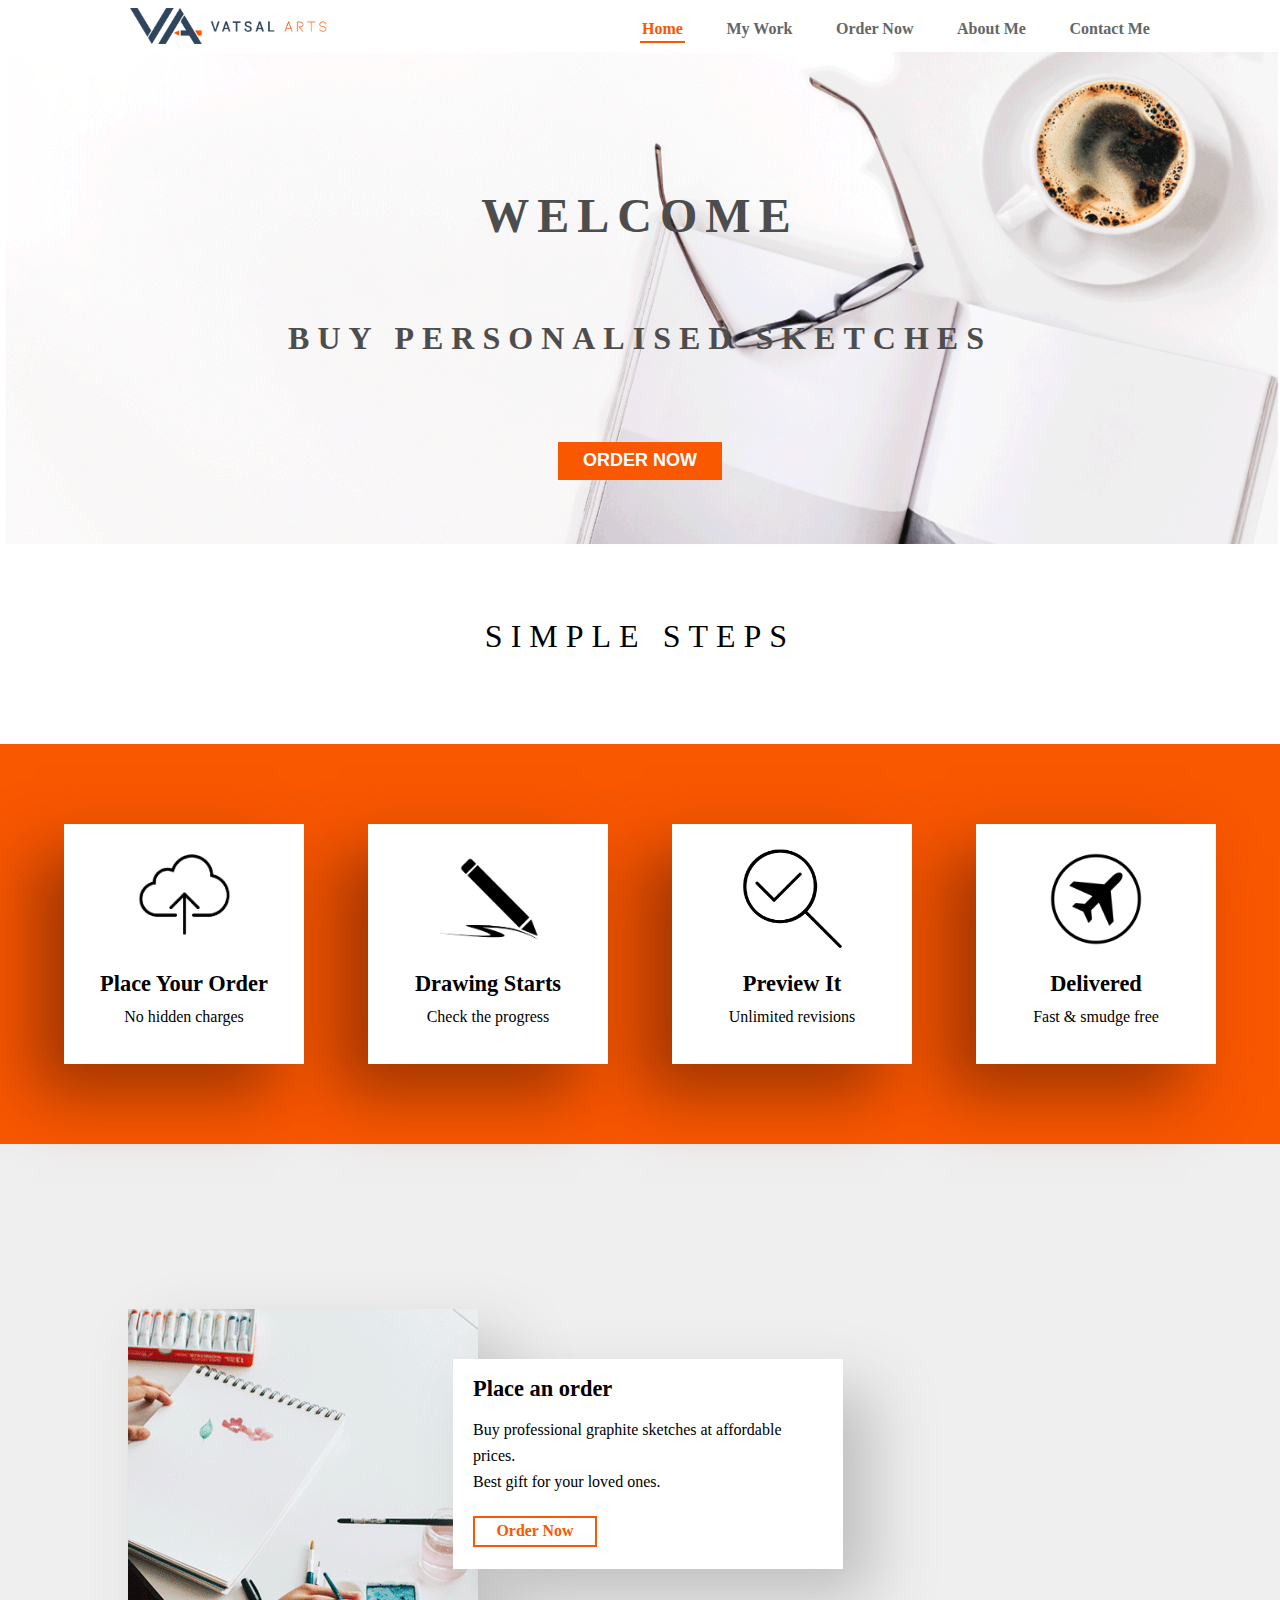
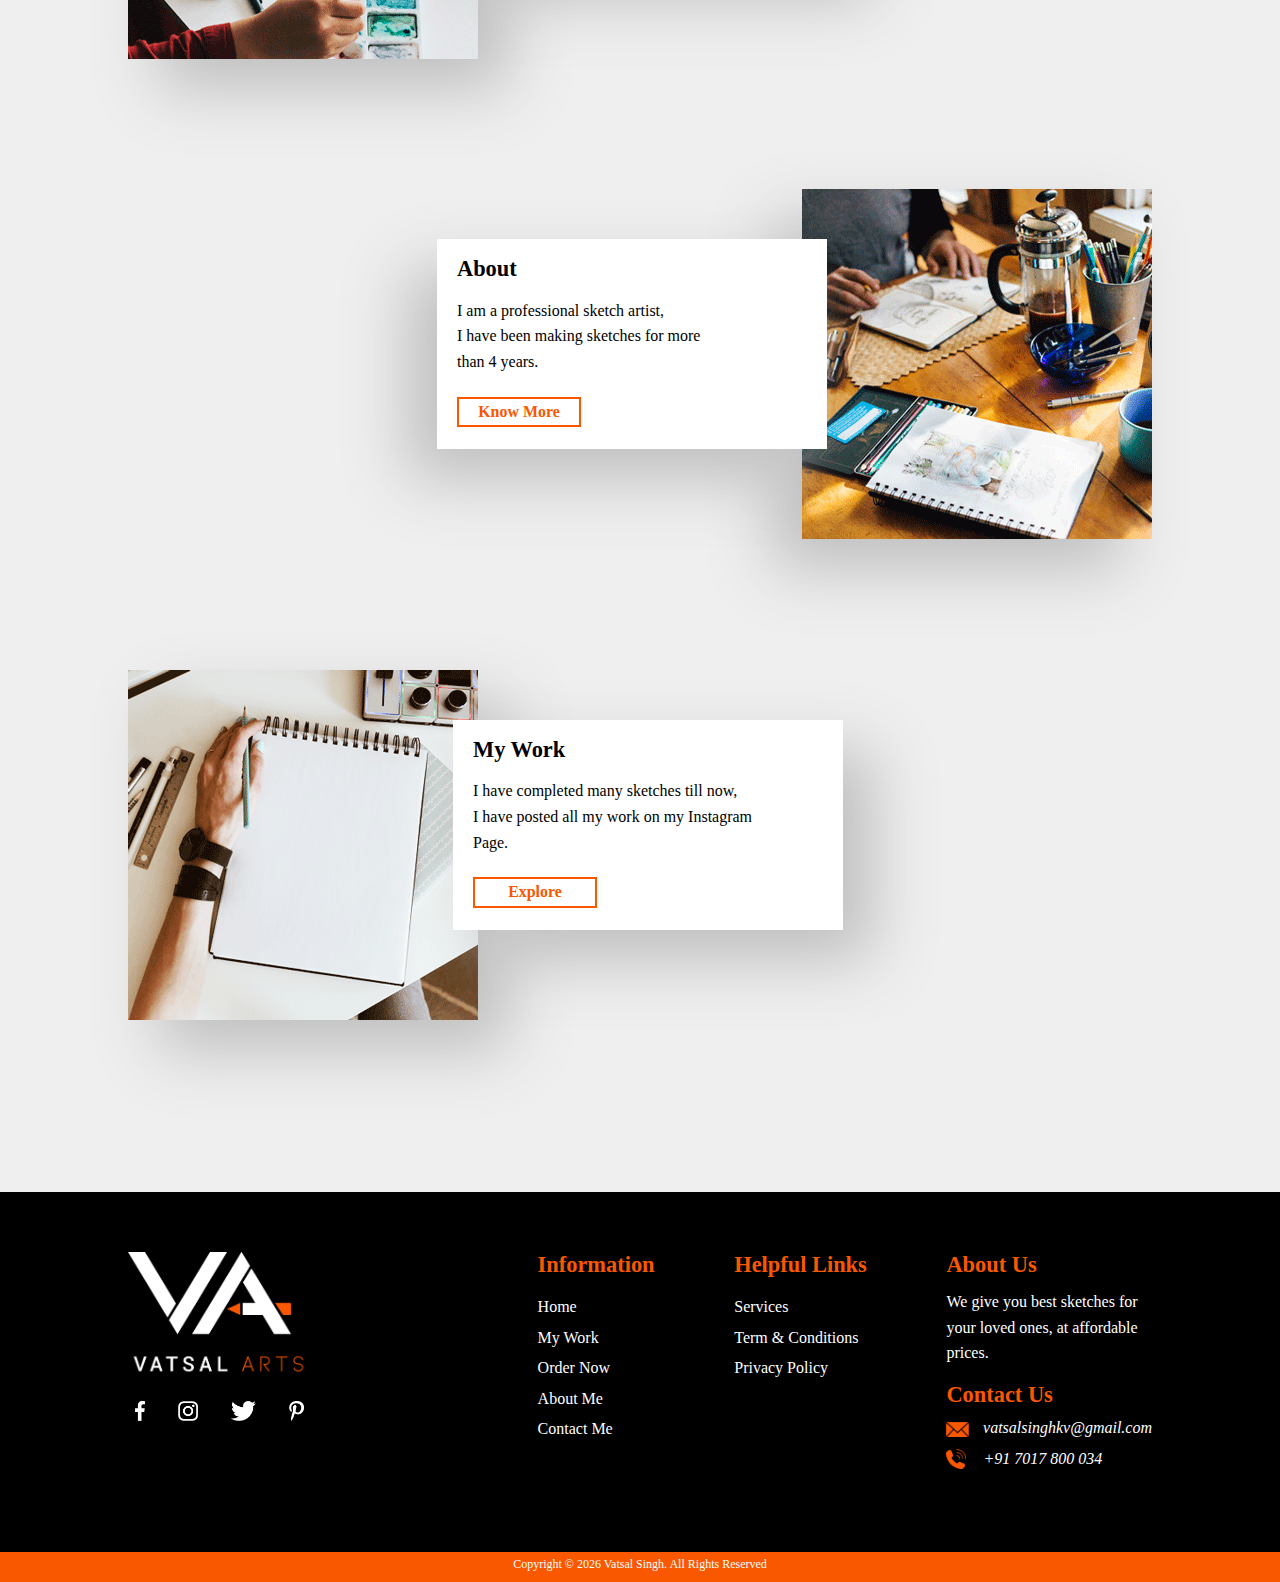
<file: index.html>
<!DOCTYPE html>

<html lang="en">

<head>
	
	<title>Home</title>
	
	<meta charset="utf-8">
	<meta name="description" content="Buy personalised sketches">
	<meta name="viewport" content="width=device-width">

	<link rel="stylesheet" href="css/global.css">
	<link rel="stylesheet" type="text/css" href="css/style.css">
	
</head>


<body>

	<nav>
		<div class="container">
			<a href="index.html"><img class="hlogo" alt="My Logo" src="Icons\Logo Head.png"></a>
			<ul>
				<li id="firstNav"><a id="active" href="index.html">Home</a></li>
				<!-- <li><a href="blogs.html">Blogs</a></li> -->
				<li><a href="mywork.html">My Work</a></li>
				<li><a href="shop.html">Order Now</a></li>
				<li><a href="aboutme.html">About Me</a></li>
				<li><a href="contactme.html">Contact Me</a></li>
			</ul>
			<div class="burger">
				<div class="lines line1"></div>
				<div class="lines line2"></div>
				<div class="lines line3"></div>
			</div>
		</div>
	</nav>

	<!-- HEADER WITH BANNER -->
	<div class="header">	
		<h1>WELCOME</h1>
		<h2>BUY PERSONALISED SKETCHES</h2>
		<a href="shop.html"><input id="hbutton" type="button" value="ORDER NOW"/></a>
	</div>

	<!-- SIMPLE STEPS -->
	<div class="heading">
		<h2>simple steps</h2>
	</div>

	<!-- ORANGE BANNER -->
	<div class="orange">
		<!-- WHITE BOXES -->
		<ul>
			<li id="firstOrangeBox" style="z-index: 3;">
				<div class="box">
					<img id="upload" src="Icons/Uploadxxxhdpi.png">
				</div>

				<h3>Place Your Order</h3>
				<p>No hidden charges</p>
			</li>

			<li style="z-index: 2;">
				<div class="box">
					<img id="pencil" src="Icons/Pencilxxxhdpi.png">
				</div>

				<h3>Drawing Starts</h3>
				<p>Check the progress</p>
			</li>

			<li style="z-index: 0;">
				<div class="box">
					<img id="preview" src="Icons/Previewxxxhdpi.png">
				</div>

				<h3>Preview It</h3>
				<p>Unlimited revisions</p>
			</li>

			<li id="lastOrangeBox">
				<div class="box">
					<img id="plane" src="Icons/plane.png">
				</div>

				<h3>Delivered</h3>
				<p>Fast & smudge free</p>
			</li>
		</ul>
	</div>

	<!-- PART 3 -->
	<section class="container"> 

		<!-- ARTICLE 1 -->
		<div class="sec1">
			<div class="image">
				<img src="/Images/fram1.png">
			</div>

			<article id="firstBox">
					<h3>Place an order</h3>
					<p>Buy professional graphite sketches at affordable prices.<br>Best gift for your loved ones.</p>
					<h5><a href="shop.html">Order Now</a></h5>
			</article>
		</div>

		<!-- ARTICLE 2 -->
		<div class="sec2">
			<article id="secondBox">
					<h3>About</h3>
					<p>I am a professional sketch artist,<br>I have been making sketches for more<br>than 4 years.</p>
					<h5><a href="about.html">Know More</a></h5>
			</article>

			<div class="image">
				<img src="/Images/frame2.png">
			</div>
		</div>

		<!-- ARTICLE 3 -->
		<div class="sec3">
			<div class="image">
				<img src="/Images/frame4.png">
			</div>

			<article id="thirdBox">
					<h3>My Work</h3>
					<p>I have completed many sketches till now,<br>I have posted all my work on my Instagram<br>Page.<p>
					<h5><a href="mywork.html">Explore</a></h5>
			</article>
		</div>	

	</section>

	<footer>
		<div class="container">
			<div id="footerLogo">
				<!-- LOGO -->
				<a href="index.html"><img id="flogo" src="Icons\logo.png"></a>
				<ul class="icons">
					<li><a target="_blank" href="www.facebook.com/vatsal.arts"><img class="fb" alt="Facebook" src="Icons\facebook.png"></a></li>
					<li><a target="_blank" href="www.instagram.com/vatsal_arts"><img class="insta" alt="Instagram" src="Icons\instagram.png"></a></li>
					<li><a target="_blank" href="www.twitter.com/vatsal_arts"><img class="twitter" alt="Twitter" src="Icons\twitter.png"></a></li>
					<li><a target="_blank" href="www.pinterest.com/vatsalsinghkv"><img class="pin" alt="Pinterest" src="Icons\pinterest.png"></a></li>					
				</ul>
			</div>
			<ul id="footer_main">
				<!-- INFO -->
				<li class="link">
					<h3>Information</h3>
					<ul>
						<li><a href="index.html">Home</a></li>
						<!-- <li><a href="blogs.html">Blogs</a></li> -->
						<li><a href="mywork.html">My Work</a></li>
						<li><a href="shop.html">Order Now</a></li>
						<li><a href="aboutme.html">About Me</a></li>
						<li><a href="contactme.html">Contact Me</a></li>
					</ul>
				</li>

				<!-- HELPFUL LINKS -->
				<li class="link">
					<h3>Helpful Links</h3>
					<ul>
						<li><a href="service.html">Services</a></li>
						<li><a href="termandconditions.html">Term & Conditions</a></li>
						<li><a href="privacepolicy.html">Privacy Policy</a></li>
					</ul>
				</li>

				<!-- ABOUT & CONTACT -->
				<li class="link lastLink">
					<h3>About Us</h3>
					<p>We give you best sketches for<br>your loved ones, at affordable<br>prices.</p>

					<h3>Contact Us</h3>
					<span><img class="mssg" src="Icons/mssg.png"></span>
					<address id="mail"><a href="mailto:vatsalsinghkv@gmail.com">vatsalsinghkv@gmail.com</a></address> <br>
					<span><img class="call" src="Icons/call.png"></span>
					<address><a href="tel:+917017800034">+91 7017 800 034</a></address>
					<ul class="icons _icons">
						<li><a target="_blank" href="www.facebook.com/vatsal.arts"><img class="fb" alt="Facebook" src="Icons\fb.png"></a></li>
						<li><a target="_blank" href="www.instagram.com/vatsal_arts"><img class="insta" alt="Instagram" src="Icons\insta.png"></a></li>
						<li><a target="_blank" href="www.twitter.com/vatsal_arts"><img class="twitter" alt="Twitter" src="Icons\tw.png"></a></li>
						<li><a target="_blank" href="www.pinterest.com/vatsalsinghkv"><img class="pin" alt="Pinterest" src="Icons\pin.png"></a></li>					
					</ul>
				</li>
			</ul>
		</div>
	</footer>
	
	<div class="bottom">
		<p>Copyright © <span id="date"></span> Vatsal Singh. All Rights Reserved</p>	</div>
	
	<script src="/js/script.js"></script>
</body>

</html>
</file>
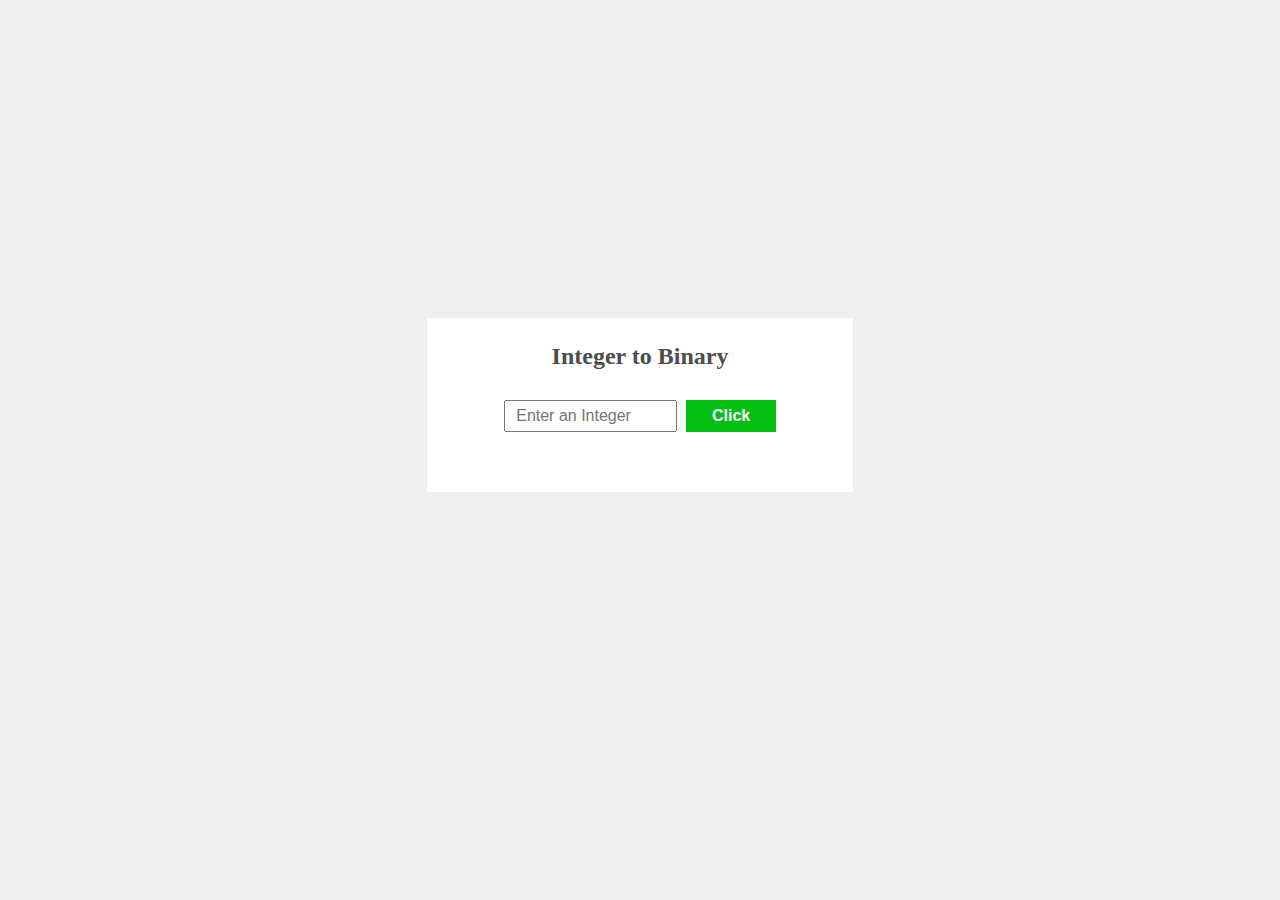
<file: Project/Int to Binary/index.html>
<!DOCTYPE html>
<html lang="en">
<head>
    <meta charset="UTF-8">
    <meta name="viewport" content="width=device-width, initial-scale=1.0">
    
    <link rel="stylesheet" href="style.css">
    <title>Number to Binary</title>
</head>
<body>
    <div class="container">
        <h1>Integer to Binary</h1>

        <form>
            <input type="number" placeholder="Enter an Integer" required>
            <input type="button" value="Click"> <br>
        </form>
        
        <h4><span id="printBinary"></span></h4>
    </div>

    <script src="script.js"></script>
</body>
</html>
</file>
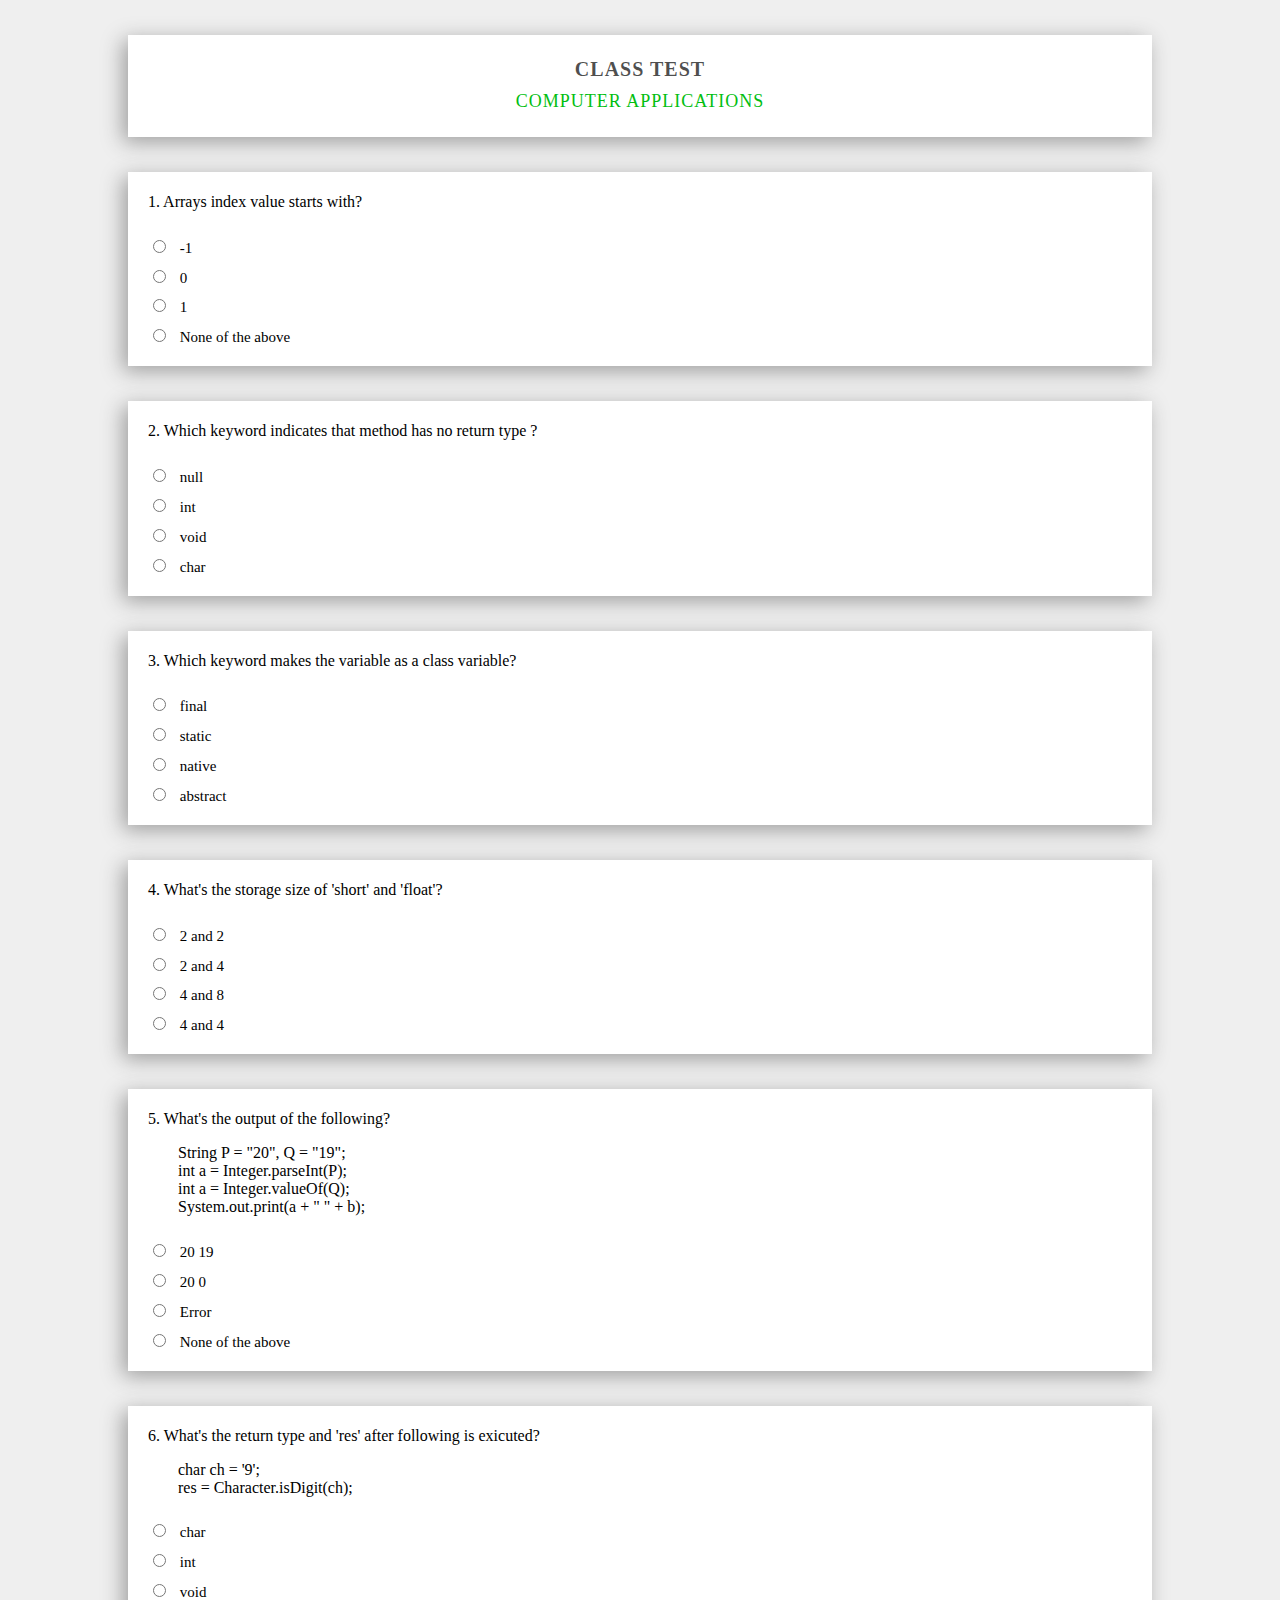
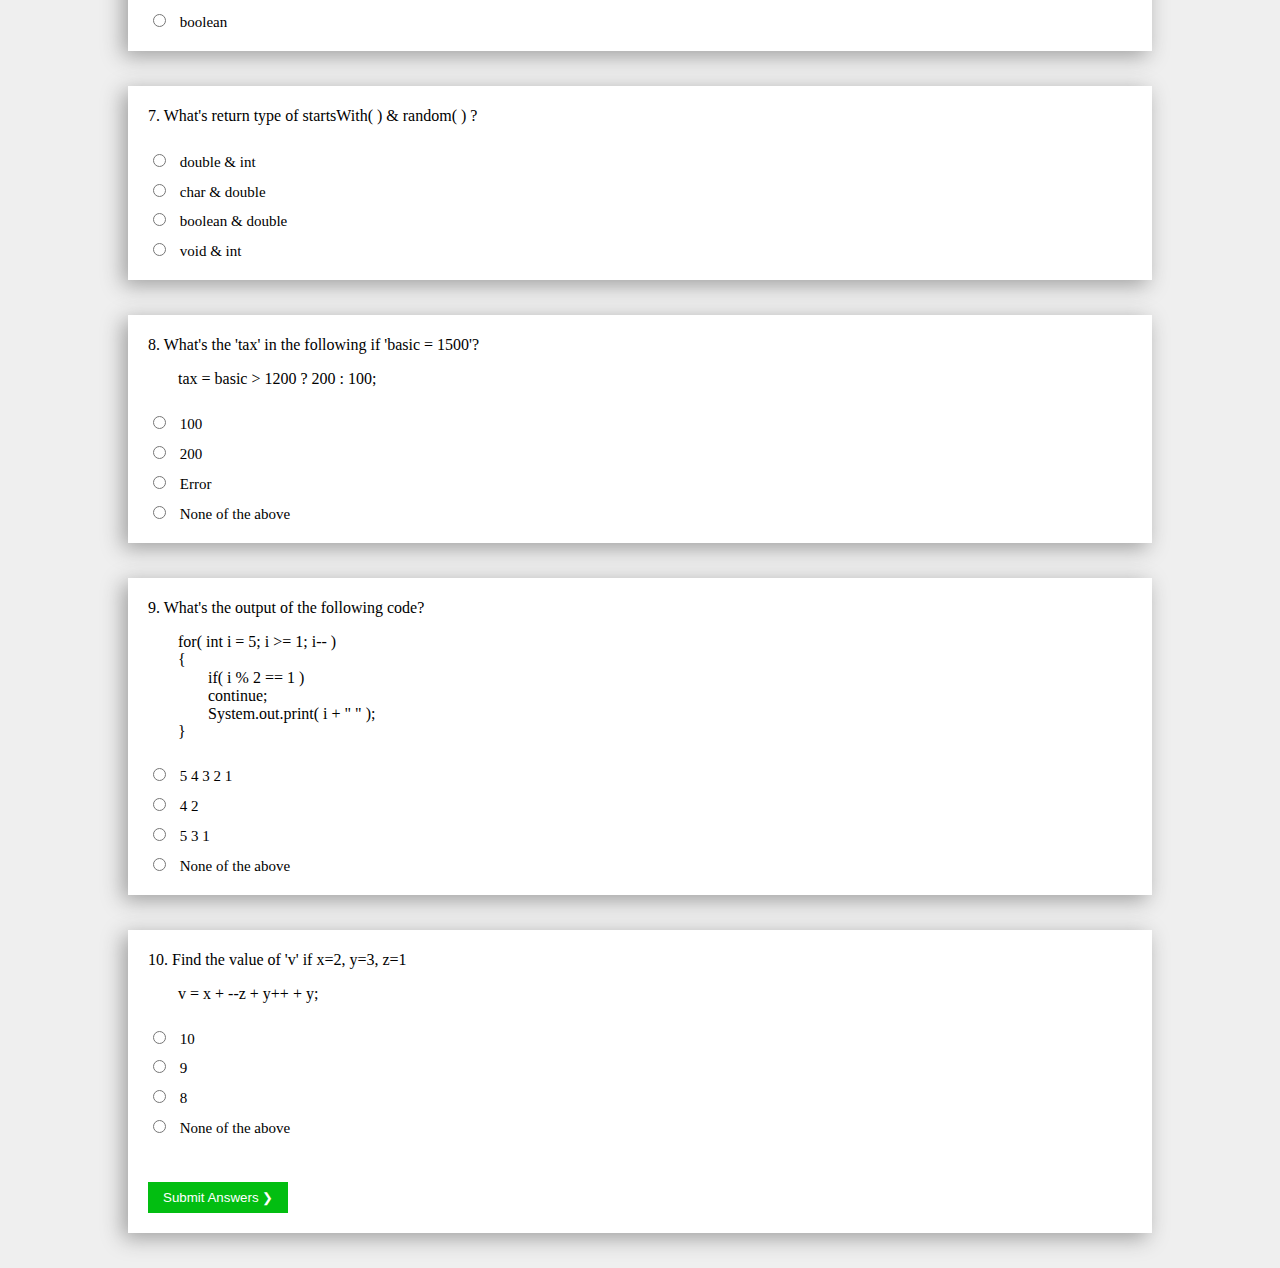
<file: Project/Test/index.html>
<!DOCTYPE html lang="en">

<head>
    <meta charset="UTF-8">
    <meta name="viewport" content="width=device-width, initial-scale=1.0">
    <link rel="stylesheet" type="text/css" href="style.css">
    <title>Test</title>
</head>

<body>

    <div class="container header">
        <h1><span>Class</span> <span>Test</span></h1>
        <h3>Computer Applications</h3>
    </div>

    <div class="container questions">
        <p>
            <span class="correct-1 correct">&#10003;</span>
            <span class="wrong-1 wrong">&#10008;</span>

            1. Arrays index value starts with?
        </p>

        <form>
            <ul>
                <li><input class="q-1" name="q-1" type="radio"> -1</li>
                <li><input class="q-1" name="q-1" type="radio"> 0 </li>
                <li><input class="q-1" name="q-1" type="radio"> 1 </li>
                <li><input class="q-1" name="q-1" type="radio"> None of the above </li>
            </ul>
        </form>

        <div class="explaination">
            <h5>Correct Answer</h5>
            <input class="explain" name="q-1" type="radio"> 0 <br>
        </div>
    </div>

    <div class="container questions">
        <p>
            <span class="correct-2 correct">&#10003;</span>
            <span class="wrong-2 wrong">&#10008;</span>

            2. Which keyword indicates that method has no return type ?
        </p>

        <form>
            <ul>
                <li><input class="q-2" name="q-2" type="radio"> null </li>
                <li><input class="q-2" name="q-2" type="radio"> int </li>
                <li><input class="q-2" name="q-2" type="radio"> void </li>
                <li><input class="q-2" name="q-2" type="radio"> char </li>
            </ul>
        </form>

        <div class="explaination">
            <h5>Correct Answer</h5>
            <input class="explain" name="q-2" type="radio"> void <br>
        </div>
    </div>

    <div class="container questions">
        <p>
            <span class="correct-3 correct">&#10003;</span>
            <span class="wrong-3 wrong">&#10008;</span>

            3. Which keyword makes the variable as a class variable?
        </p>

        <form>
            <ul>
                <li><input class="q-3" name="q-3" type="radio"> final </li>
                <li><input class="q-3" name="q-3" type="radio"> static </li>
                <li><input class="q-3" name="q-3" type="radio"> native </li>
                <li><input class="q-3" name="q-3" type="radio"> abstract </li>
            </ul>
        </form>
        
        <div class="explaination">
            <h5>Correct Answer</h5>
            <input class="explain" name="q-3" type="radio"> static <br>
        </div>
    </div>

    <div class="container questions">
        <p>
            <span class="correct-4 correct">&#10003;</span>
            <span class="wrong-4 wrong">&#10008;</span>

            4. What's the storage size of 'short' and 'float'?
        </p>

        <form>
            <ul>
                <li><input class="q-4" name="q-4" type="radio" > 2 and 2 </li>
                <li><input class="q-4" name="q-4" type="radio" > 2 and 4 </li>
                <li><input class="q-4" name="q-4" type="radio" > 4 and 8 </li>
                <li><input class="q-4" name="q-4" type="radio" > 4 and 4 </li>
            </ul>
        </form>

        <div class="explaination">
            <h5>Correct Answer</h5>
            <input class="explain" name="q-4" type="radio" > 2 and 4 <br>
        </div>
    </div>

    <div class="container questions">
        <p>
            <span class="correct-5 correct">&#10003;</span>
            <span class="wrong-5 wrong">&#10008;</span>

            5. What's the output of the following?
        </p>

        <div class="opt">String P = "20", Q = "19";</div>
        <div class="opt">int a = Integer.parseInt(P);</div>
        <div class="opt">int a = Integer.valueOf(Q);</div>
        <div class="opt">System.out.print(a + " " + b);</div>
        

        <form>
            <ul>
                <li><input class="q-5" name="q-5" type="radio" > 20 19 </li>
                <li><input class="q-5" name="q-5" type="radio" > 20 0 </li>
                <li><input class="q-5" name="q-5" type="radio" > Error </li>
                <li><input class="q-5" name="q-5" type="radio" > None of the above </li>
            </ul>
        </form>
        
        <div class="explaination">
            <h5>Correct Answer</h5>
            <input class="explain" name="q-5" type="radio" > 20 19 <br>
        </div>
    </div>

    <div class="container questions">
        <p>
            <span class="correct-6 correct">&#10003;</span>
            <span class="wrong-6 wrong">&#10008;</span>

            6. What's the return type and 'res' after following is exicuted?
        </p>

        <div class="opt">char ch = '9';</div>
        <div class="opt">res = Character.isDigit(ch);</div>
        
        <form>
            <ul>
                <li><input class="q-6" name="q-6" type="radio" > char </li>
                <li><input class="q-6" name="q-6" type="radio" > int </li>
                <li><input class="q-6" name="q-6" type="radio" > void </li>
                <li><input class="q-6" name="q-6" type="radio" > boolean </li>
            </ul>
        </form>
        
        <div class="explaination">
            <h5>Correct Answer</h5>
            <input class="explain" name="q-6" type="radio" > boolean <br>
        </div>
    </div>

    <div class="container questions">
        <p>
            <span class="correct-7 correct">&#10003;</span>
            <span class="wrong-7 wrong">&#10008;</span>

            7. What's return type of startsWith( ) & random( ) ?
        </p>
        <form>
            <ul>
                <li><input class="q-7" name="q-7" type="radio" > double & int </li>
                <li><input class="q-7" name="q-7" type="radio" > char & double </li>
                <li><input class="q-7" name="q-7" type="radio" > boolean & double </li>
                <li><input class="q-7" name="q-7" type="radio" > void & int </li>
            </ul>
        </form>
        
        <div class="explaination">
            <h5>Correct Answer</h5>
            <input class="explain" name="q-7" type="radio" > boolean & double <br>
        </div>
    </div>

    <div class="container questions">
        <p>
            <span class="correct-8 correct">&#10003;</span>
            <span class="wrong-8 wrong">&#10008;</span>

            8. What's the 'tax' in the following if 'basic = 1500'?
        </p>

        <div class="opt">tax = basic > 1200  ?  200 : 100;</div>
        
        <form>
            <ul>
                <li><input class="q-8" name="q-8" type="radio" > 100 </li>
                <li><input class="q-8" name="q-8" type="radio" > 200 </li>
                <li><input class="q-8" name="q-8" type="radio" > Error</li>
                <li><input class="q-8" name="q-8" type="radio" > None of the above </li>
            </ul>
        </form>
                    
        <div class="explaination">
            <h5>Correct Answer</h5>
            <input class="explain" name="q-8" type="radio" > 200 <br>
        </div>
    </div>

    <div class="container questions">
        <p>
            <span class="correct-9 correct">&#10003;</span>
            <span class="wrong-9 wrong">&#10008;</span>

            9. What's the output of the following code?
        </p>
        
        <div class="opt">for( int i = 5; i >= 1; i-- )</div>
        <div class="opt">{</div>
        <div class="space-1 opt">if( i % 2 == 1 )</div>
        <div class="space-1 opt">continue;</div>
        <div class="space-1 opt"> System.out.print( i + " " );</div>
        <div class="opt">}</div>

        <form>
            <ul>
                <li><input class="q-9" name="q-9" type="radio" > 5 4 3 2 1 </li>
                <li><input class="q-9" name="q-9" type="radio" > 4 2 </li>
                <li><input class="q-9" name="q-9" type="radio" > 5 3 1 </li>
                <li><input class="q-9" name="q-9" type="radio" > None of the above </li>
            </ul>
        </form>
                    
        <div class="explaination">
            <h5>Correct Answer</h5>
            <input class="explain" name="q-9" type="radio" > 4 2 <br>
        </div>
    </div>

    <div class="container questions">
        <p>
            <span class="correct-10 correct">&#10003;</span>
            <span class="wrong-10 wrong">&#10008;</span>

            10. Find the value of 'v' if x=2, y=3, z=1
        </p>
            
        <div class="opt">v = x + --z + y++ + y;</div>
        
        <form>
            <ul>
                <li><input class="q-10" name="q-10" type="radio" > 10 </li>
                <li><input class="q-10" name="q-10" type="radio" > 9 </li>
                <li><input class="q-10" name="q-10" type="radio" > 8 </li>
                <li><input class="q-10" name="q-10" type="radio" > None of the above </li>
            </ul>
        </form>
        
        <div class="explaination">
            <h5>Correct Answer</h5>
            <input class="explain" name="q-10" type="radio" > 10 <br>
        </div>

        <input onclick="runSubmit()" type="button" id="button" value="Submit Answers &#10095;">
    </div>  

    <div class="container" id="showResult">
        <h1>Result</h1>
        <p id="correctAnswers"></p>
        <p id="percent"></p>
        <p id="finalRes"></p>
    </div>

    <script src="script.js"></script>

</body>

</html>
</file>
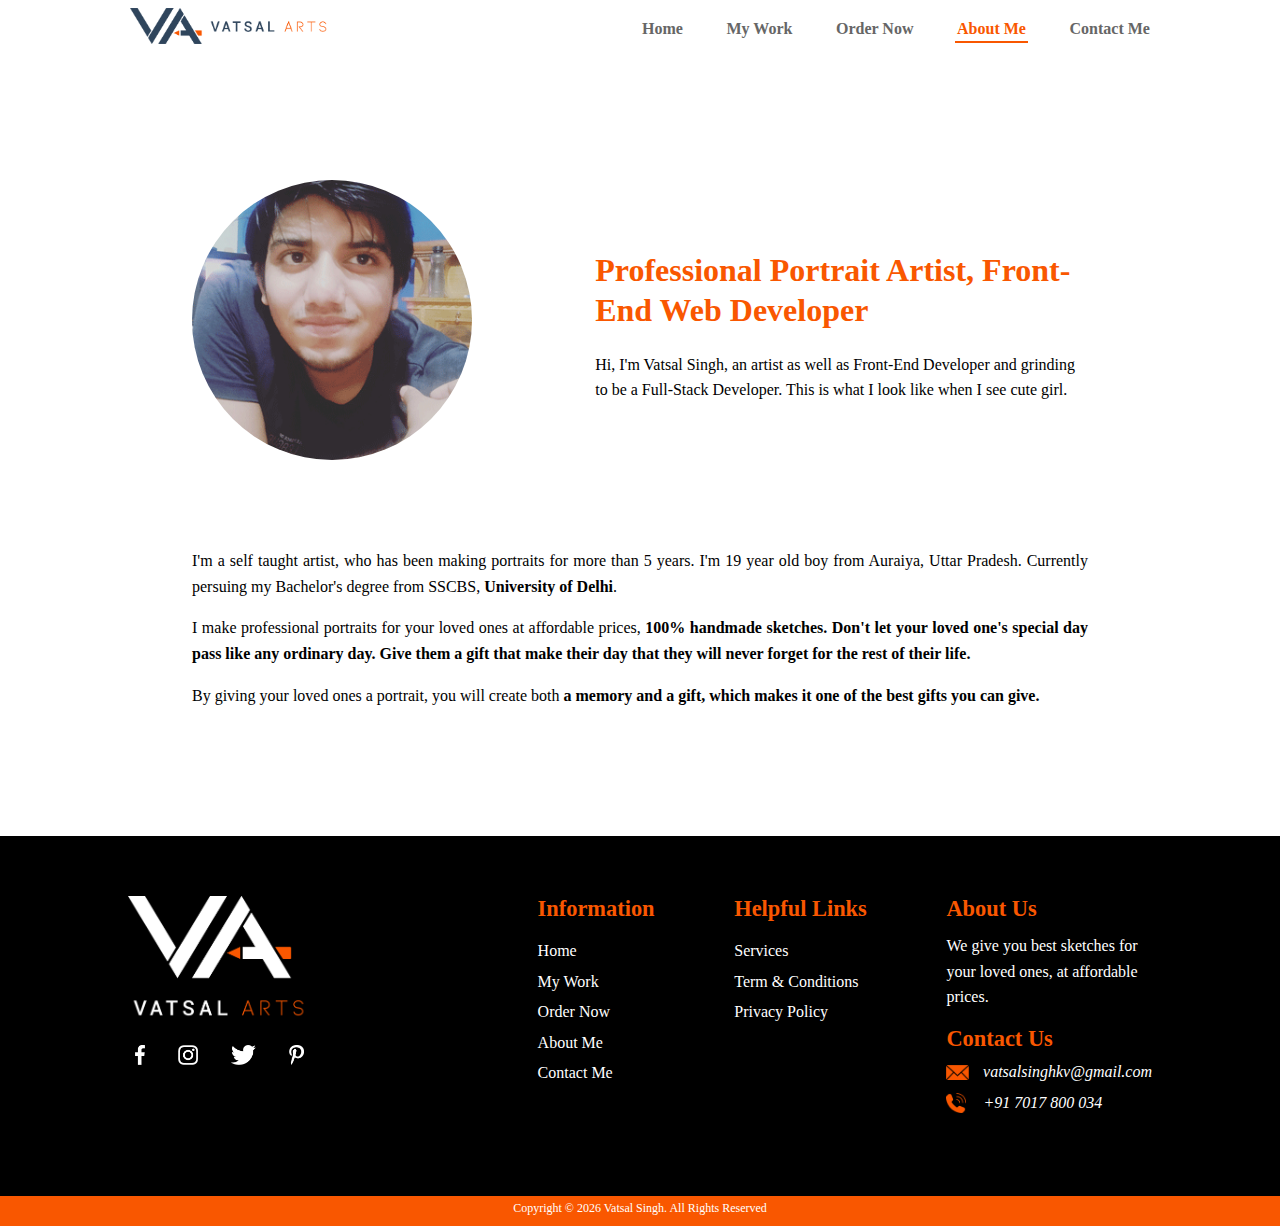
<file: aboutme.html>
<!DOCTYPE html>

<html lang="en">

<head>

    <title>About Me</title>

    <meta charset="utf-8">
	<meta name="description" content="Buy personalised sketches">
	<meta name="viewport" content="width=device-width">


    <link rel="stylesheet" type="text/css" href="css/global.css">
    <link rel="stylesheet" type="text/css" href="css/aboutme.css">
    
</head>

<body>

    <nav>
		<div class="container">
			<a href="index.html"><img class="hlogo" alt="My Logo" src="Icons\Logo Head.png"></a>

			<ul>
				<li><a href="index.html">Home</a></li>
				<!-- <li><a href="blogs.html">Blogs</a></li> -->
				<li><a href="mywork.html">My Work</a></li>
				<li><a href="shop.html">Order Now</a></li>
				<li><a id="active" href="aboutme.html">About Me</a></li>
				<li><a href="contactme.html">Contact Me</a></li>
			</ul>

			<div class="burger">
				<div class="lines line1"></div>
				<div class="lines line2"></div>
				<div class="lines line3"></div>
			</div>
		</div>
	</nav>

	<!-- CONTENT -->
	<div class="content">

		<div class="main-content">

			<div class="my-pic">
				<img src="/Images/aboutme/me.png" alt="My Pic">
			</div>
			
			<div class="intro">
				<!-- <h1>About Me</h1> -->
				<h1>Professional Portrait Artist, Front-End Web Developer</h1>
				<p>
					Hi, I'm Vatsal Singh, an artist as well as Front-End Developer
					and grinding to be a Full-Stack Developer. This is what I look like when
					I see cute girl. 
				</p>
			</div>

		</div>

		<p style="text-align: justify;">
			I'm a self taught artist, who has been making portraits for more than 5 years.
			I'm 19 year old boy from Auraiya, Uttar Pradesh. Currently persuing my Bachelor's 
			degree from SSCBS, <strong>University of Delhi</strong>.
		</p>
	
		<p style="text-align: justify;">
			I make professional portraits for your loved ones at affordable prices, <strong>100%
				handmade sketches. Don't let your loved one's special day pass like any ordinary day.
			Give them a gift that make their day that they will never forget for the rest of their life.</strong>
		</p>
	
		<p style="text-align: justify;">
			By giving your loved ones a portrait, you will create both <strong>a memory and a gift,
			which makes it one of the best gifts you can give.</strong>
		</p>

	</div>


    
    <footer>
		<div class="container">
			<div id="footerLogo">
				<!-- LOGO -->
				<a href="index.html"><img id="flogo" src="Icons\logo.png"></a>
				<ul class="icons">
					<li><a target="_blank" href="www.facebook.com/vatsal.arts"><img class="fb" alt="Facebook" src="Icons\facebook.png"></a></li>
					<li><a target="_blank" href="www.instagram.com/vatsal_arts"><img class="insta" alt="Instagram" src="Icons\instagram.png"></a></li>
					<li><a target="_blank" href="www.twitter.com/vatsal_arts"><img class="twitter" alt="Twitter" src="Icons\twitter.png"></a></li>
					<li><a target="_blank" href="www.pinterest.com/vatsalsinghkv"><img class="pin" alt="Pinterest" src="Icons\pinterest.png"></a></li>					
				</ul>
			</div>
			<ul id="footer_main">
				<!-- INFO -->
				<li class="link">
					<h3>Information</h3>
					<ul>
						<li><a href="index.html">Home</a></li>
						<!-- <li><a href="blogs.html">Blogs</a></li> -->
						<li><a href="mywork.html">My Work</a></li>
						<li><a href="shop.html">Order Now</a></li>
						<li><a href="aboutme.html">About Me</a></li>
						<li><a href="contactme.html">Contact Me</a></li>
					</ul>
				</li>

				<!-- HELPFUL LINKS -->
				<li class="link">
					<h3>Helpful Links</h3>
					<ul>
						<li><a href="service.html">Services</a></li>
						<li><a href="termandconditions.html">Term & Conditions</a></li>
						<li><a href="privacepolicy.html">Privacy Policy</a></li>
					</ul>
				</li>

				<!-- ABOUT & CONTACT -->
				<li class="link">
					<h3>About Us</h3>
					<p>We give you best sketches for<br>your loved ones, at affordable<br>prices.</p>

					<h3>Contact Us</h3>
					<span><img class="mssg" src="Icons/mssg.png"></span>
					<address id="mail"><a href="mailto:vatsalsinghkv@gmail.com">vatsalsinghkv@gmail.com</a></address> <br>
					<span><img class="call" src="Icons/call.png"></span>
					<address><a href="tel:+917017800034">+91 7017 800 034</a></address>
					<ul class="icons _icons">
						<li><a target="_blank" href="www.facebook.com/vatsal.arts"><img class="fb" alt="Facebook" src="Icons\fb.png"></a></li>
						<li><a target="_blank" href="www.instagram.com/vatsal_arts"><img class="insta" alt="Instagram" src="Icons\insta.png"></a></li>
						<li><a target="_blank" href="www.twitter.com/vatsal_arts"><img class="twitter" alt="Twitter" src="Icons\tw.png"></a></li>
						<li><a target="_blank" href="www.pinterest.com/vatsalsinghkv"><img class="pin" alt="Pinterest" src="Icons\pin.png"></a></li>					
					</ul>
				</li>
			</ul>
		</div>
	</footer>
	
	<div class="bottom">
		<p>Copyright © <span id="date"></span> Vatsal Singh. All Rights Reserved</p>	</div>
	
	<script src="/js/script.js"></script>
</body>

</html>
</file>
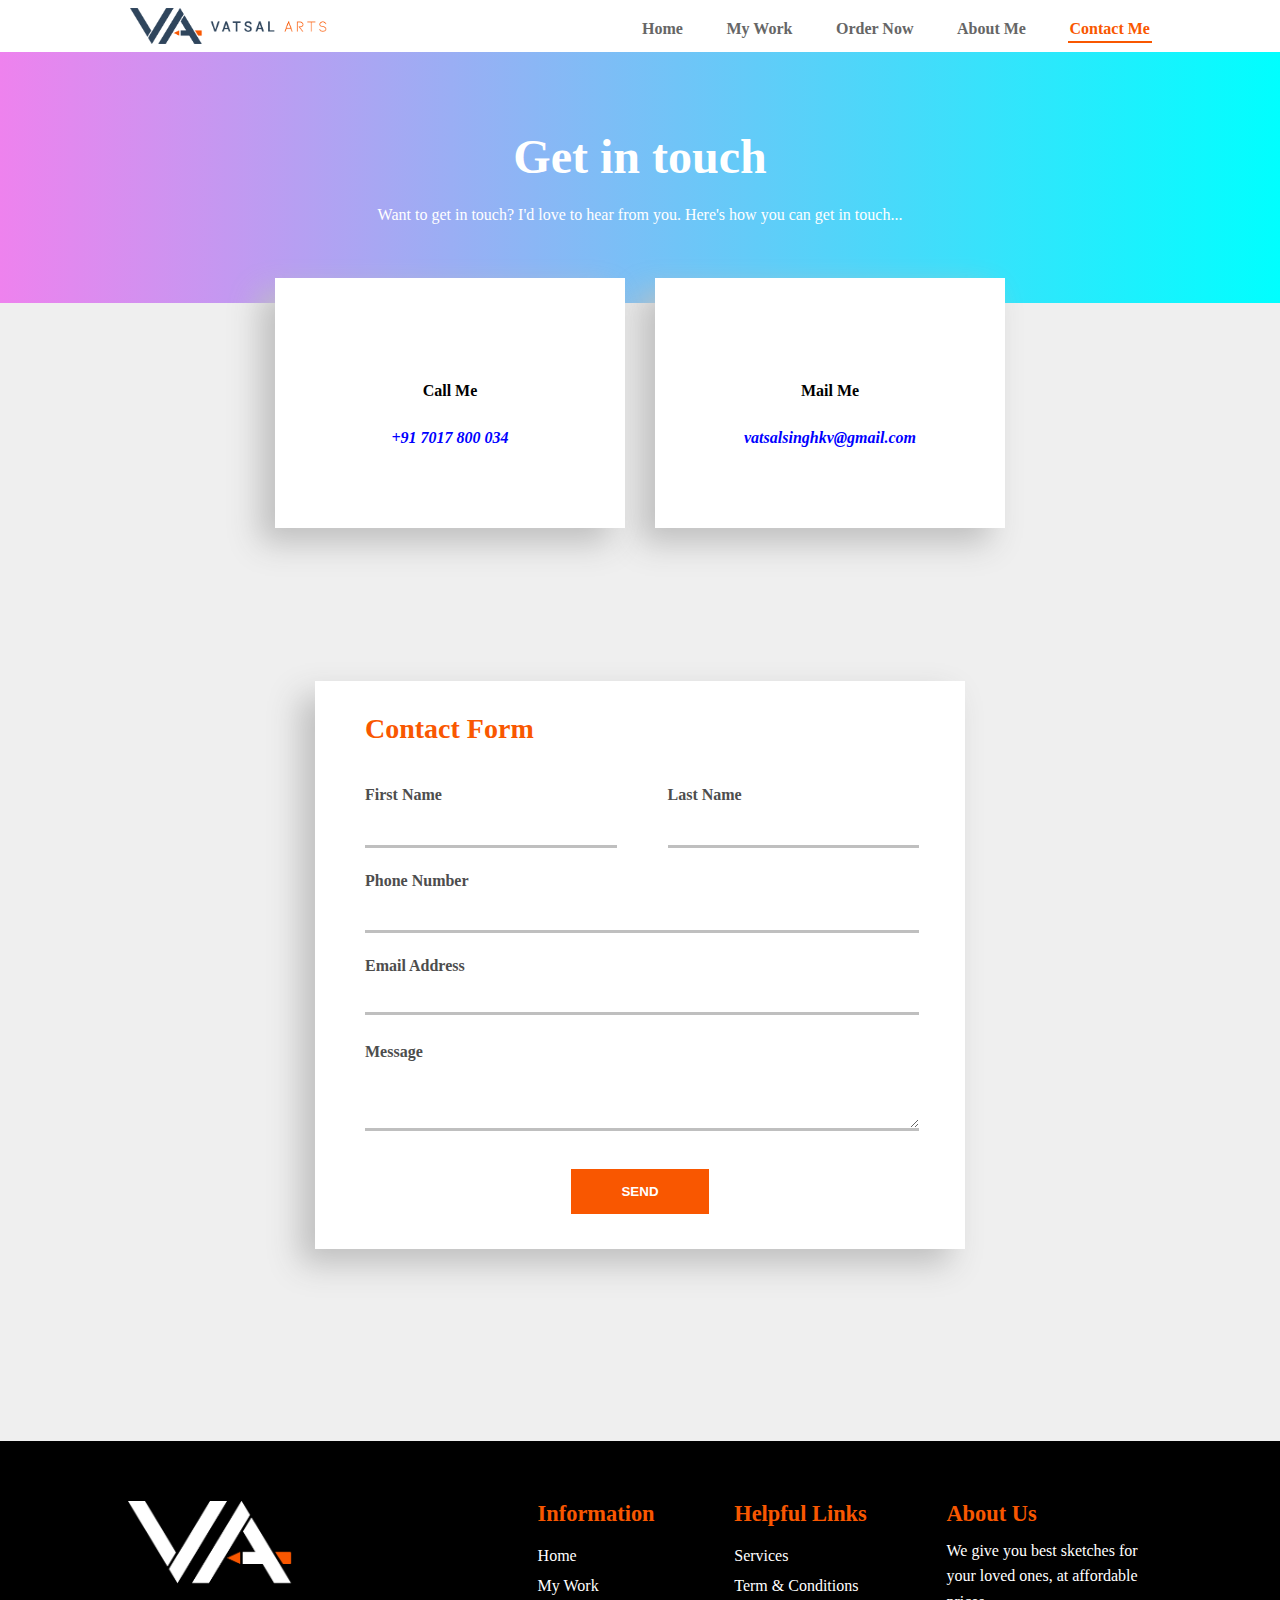
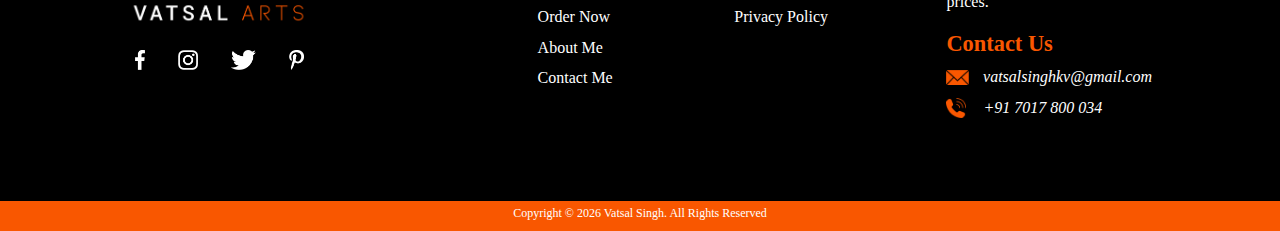
<file: contactme.html>
<!DOCTYPE html>

<html lang="en">

<head>

	<title>About Me</title>

	<meta charset="utf-8">
	<meta name="description" content="Buy personalised sketches">
	<meta name="viewport" content="width=device-width">


	<link rel="stylesheet" type="text/css" href="/css/global.css">
	<link rel="stylesheet" type="text/css" href="/css/contactme.css">

</head>

<body>

	<nav>
		<div class="container">
			<a href="index.html"><img class="hlogo" alt="My Logo" src="Icons\Logo Head.png"></a>

			<ul>
				<li><a href="index.html">Home</a></li>
				<!-- <li><a href="blogs.html">Blogs</a></li> -->
				<li><a href="mywork.html">My Work</a></li>
				<li><a href="shop.html">Order Now</a></li>
				<li><a href="aboutme.html">About Me</a></li>
				<li><a id="active" href="contactme.html">Contact Me</a></li>
			</ul>

			<div class="burger">
				<div class="lines line1"></div>
				<div class="lines line2"></div>
				<div class="lines line3"></div>
			</div>
		</div>
	</nav>

	<main>
		<div class="header">
			<h1>Get in touch</h1>
			<p>Want to get in touch? I'd love to hear from you. Here's how you can get in touch...</p>
		</div>

		<section>
			<div class="box-1 box">
				<h4>Call Me</h4>
				<a href="tel:+917017800034"><cite>+91 7017 800 034</cite></a>
			</div>

			<div class="box-2 box">
				<h4>Mail Me</h4>
				<a href="mailto:vatsalsinghkv@gmail.com"><cite>vatsalsinghkv@gmail.com</cite></a>
			</div>
		</section>

		<div class="frm">
			<form>
				<h3>Contact Form</h3>
	
				<!-- NAME -->
				<div class="name">
					<div class="name-inp">
						<label for="fName">First Name</label> <br>
						<input name="First-Name" id="fName" type="text">
					</div>
	
					<div class="name-inp">
						<label for="lName">Last Name</label> <br>
						<input name="Last-Name" id="lName" type="text">
					</div>
				</div>
				
				<!-- PHONE NUMBER -->
				<div class="inp">
					<label for="num">Phone Number</label> <br>
					<input name="Phone" id="num" type="text"> <br>
				</div>
	
				<!-- E-MAIL -->
				<div class="inp">
					<label for="mail">Email Address</label> <br>
					<input name="Mail" id="mail" type="text">
				</div>
				
				<div class="inp">
					<label for="mssg">Message</label><br>
					<textarea name="Message" id="mssg" cols="30" rows="10"></textarea>
				</div>
	
				<div class="btn">
					<button type="submit">SEND</button>
				</div>
			</form>
		</div>
		
	</main>

	<footer>
		<div class="container">
			<div id="footerLogo">
				<!-- LOGO -->
				<a href="index.html"><img id="flogo" src="Icons\logo.png"></a>
				<ul class="icons">
					<li><a target="_blank" href="www.facebook.com/vatsal.arts"><img class="fb" alt="Facebook"
								src="Icons\facebook.png"></a></li>
					<li><a target="_blank" href="www.instagram.com/vatsal_arts"><img class="insta" alt="Instagram"
								src="Icons\instagram.png"></a></li>
					<li><a target="_blank" href="www.twitter.com/vatsal_arts"><img class="twitter" alt="Twitter"
								src="Icons\twitter.png"></a></li>
					<li><a target="_blank" href="www.pinterest.com/vatsalsinghkv"><img class="pin" alt="Pinterest"
								src="Icons\pinterest.png"></a></li>
				</ul>
			</div>

			<ul id="footer_main">
				<!-- INFO -->
				<li class="link">
					<h3>Information</h3>
					<ul>
						<li><a href="index.html">Home</a></li>
						<!-- <li><a href="blogs.html">Blogs</a></li> -->
						<li><a href="mywork.html">My Work</a></li>
						<li><a href="shop.html">Order Now</a></li>
						<li><a href="aboutme.html">About Me</a></li>
						<li><a href="contactme.html">Contact Me</a></li>
					</ul>
				</li>

				<!-- HELPFUL LINKS -->
				<li class="link">
					<h3>Helpful Links</h3>
					<ul>
						<li><a href="service.html">Services</a></li>
						<li><a href="termandconditions.html">Term & Conditions</a></li>
						<li><a href="privacepolicy.html">Privacy Policy</a></li>
					</ul>
				</li>

				<!-- ABOUT & CONTACT -->
				<li class="link">
					<h3>About Us</h3>
					<p>We give you best sketches for<br>your loved ones, at affordable<br>prices.</p>

					<h3>Contact Us</h3>
					<span><img class="mssg" src="Icons/mssg.png"></span>
					<address id="mail">vatsalsinghkv@gmail.com</address> <br>
					<span><img class="call" src="Icons/call.png"></span>
					<address>+91 7017 800 034</address>
					<ul class="icons _icons">
						<li><a target="_blank" href="www.facebook.com/vatsal.arts"><img class="fb" alt="Facebook"
									src="Icons\fb.png"></a></li>
						<li><a target="_blank" href="www.instagram.com/vatsal_arts"><img class="insta" alt="Instagram"
									src="Icons\insta.png"></a></li>
						<li><a target="_blank" href="www.twitter.com/vatsal_arts"><img class="twitter" alt="Twitter"
									src="Icons\tw.png"></a></li>
						<li><a target="_blank" href="www.pinterest.com/vatsalsinghkv"><img class="pin" alt="Pinterest"
									src="Icons\pin.png"></a></li>
					</ul>
				</li>
			</ul>
		</div>
	</footer>

	<div class="bottom">
		<p>Copyright © <span id="date"></span> Vatsal Singh. All Rights Reserved</p>
	</div>

	<script src="/js/script.js"></script>
</body>

</html>
</file>
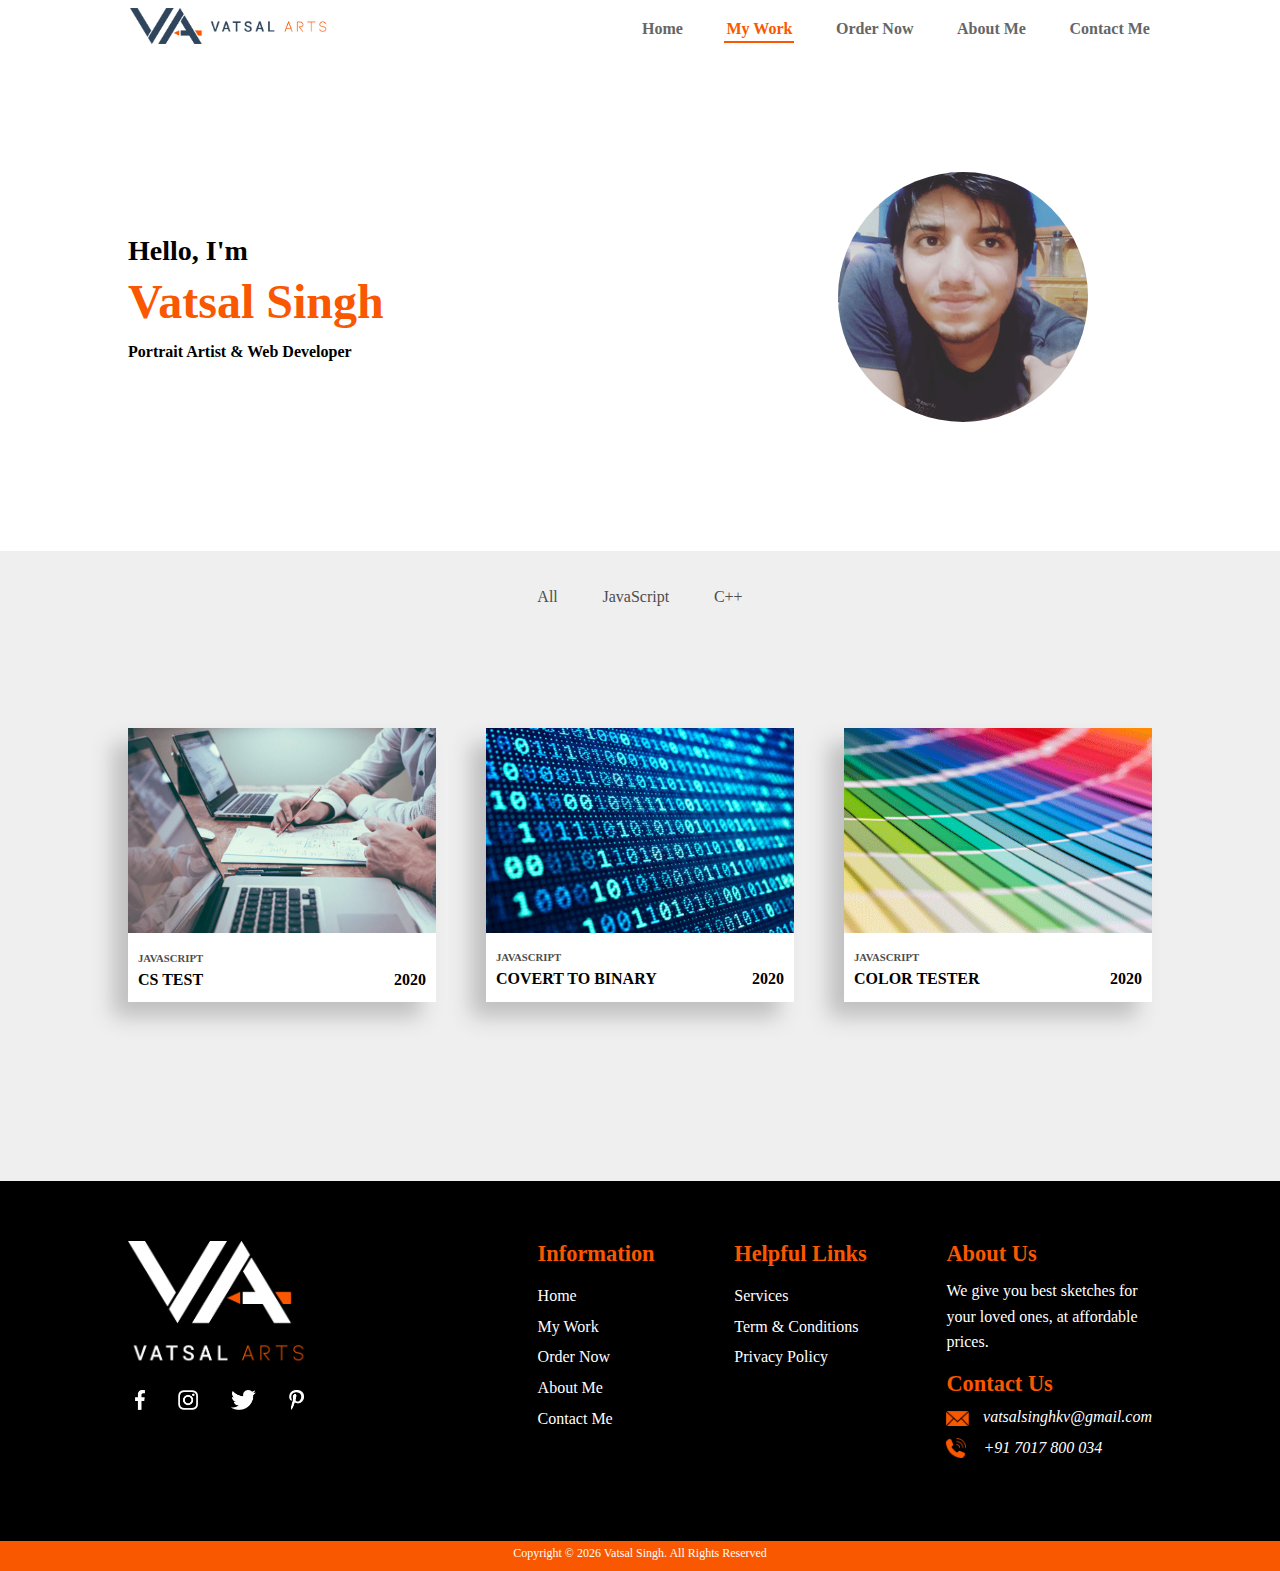
<file: mywork.html>
<!DOCTYPE html>

<html lang="en">

<head>

	<title>My Work</title>

	<meta charset="utf-8">
	<meta name="description" content="You can buy professional portraits at affordable prices. Graphite Sketches, Color Portraits.">
    <meta name="viewport" content="width=device-width, initial-scale=1.0">


	<link rel="stylesheet" type="text/css" href="css/global.css">
	<link rel="stylesheet" type="text/css" href="css/mywork.css">

</head>

<body>

	<nav>
		<div class="container">
			<a href="index.html"><img class="hlogo" alt="My Logo" src="Icons\Logo Head.png"></a>

			<ul>
				<li><a href="index.html">Home</a></li>
				<!-- <li><a href="blogs.html">Blogs</a></li> -->
				<li><a id="active" href="mywork.html">My Work</a></li>
				<li><a href="shop.html">Order Now</a></li>
				<li><a href="aboutme.html">About Me</a></li>
				<li><a href="contactme.html">Contact Me</a></li>
			</ul>

			<div class="burger">
				<div class="lines line1"></div>
				<div class="lines line2"></div>
				<div class="lines line3"></div>
			</div>
		</div>
	</nav>

	<!-- CONTENT -->
	<div id="header">
		<div class="containerOne">
			<h2>Hello, I'm</h2>
			<h1>Vatsal Singh</h1>
			<h4>Portrait Artist & Web Developer</h4>
		</div>

		<div class="containerTwo">
			<img id="my-img" src="/Images/aboutme/me.png" alt="Vatsal">
		</div>
	</div>

	<div class="container mini-nav">
		<ul>
			<li id="allBtn">All</li>
			<li id="jsBtn">JavaScript</li>
			<li id="cppBtn">C++</li>
		</ul>
	</div>

	<!-- PROJECTS -->
	<div class="container content">

		<div class="box all js">
			<a href="/Project/Test/index.html" target="_blank">
				<img src="/Images/mywork/test.png">

				<div class="details">
					<h6>javascript</h6>

					<div class="main-details">
						<h4 class="project-title">CS Test</h4>
						<h4 class="year">2020</h4>
					</div>
				</div>
			</a>
		</div>

		<div class="box all cpp">
			<a href="/Project/Int to Binary/index.html" target="_blank">
				<img src="/Images/mywork/binary-tilt.png">

				<div class="details">
					<h6>javascript</h6>

					<div class="main-details">
						<h4 class="project-title">covert to binary</h4>
						<h4 class="year">2020</h4>
					</div>
				</div>
			</a>
		</div>

		<div class="box all js">
			<a href="/Project/Colour Tester/Color Tester.html" target="_blank">
				<img src="/Images/mywork/color-tester.png">

				<div class="details">
					<h6>javascript</h6>

					<div class="main-details">
						<h4 class="project-title">color tester</h4>
						<h4 class="year">2020</h4>
					</div>
				</div>
			</a>
		</div>

	</div>


	<footer>
		<div class="container">
			<div id="footerLogo">
				<!-- LOGO -->
				<a href="index.html"><img id="flogo" src="Icons\logo.png"></a>
				<ul class="icons">
					<li><a target="_blank" href="www.facebook.com/vatsal.arts"><img class="fb" alt="Facebook"
								src="Icons\facebook.png"></a></li>
					<li><a target="_blank" href="www.instagram.com/vatsal_arts"><img class="insta" alt="Instagram"
								src="Icons\instagram.png"></a></li>
					<li><a target="_blank" href="www.twitter.com/vatsal_arts"><img class="twitter" alt="Twitter"
								src="Icons\twitter.png"></a></li>
					<li><a target="_blank" href="www.pinterest.com/vatsalsinghkv"><img class="pin" alt="Pinterest"
								src="Icons\pinterest.png"></a></li>
				</ul>
			</div>
			<ul id="footer_main">
				<!-- INFO -->
				<li class="link">
					<h3>Information</h3>
					<ul>
						<li><a href="index.html">Home</a></li>
						<!-- <li><a href="blogs.html">Blogs</a></li> -->
						<li><a href="mywork.html">My Work</a></li>
						<li><a href="shop.html">Order Now</a></li>
						<li><a href="aboutme.html">About Me</a></li>
						<li><a href="contactme.html">Contact Me</a></li>
					</ul>
				</li>

				<!-- HELPFUL LINKS -->
				<li class="link">
					<h3>Helpful Links</h3>
					<ul>
						<li><a href="service.html">Services</a></li>
						<li><a href="termandconditions.html">Term & Conditions</a></li>
						<li><a href="privacepolicy.html">Privacy Policy</a></li>
					</ul>
				</li>

				<!-- ABOUT & CONTACT -->
				<li class="link">
					<h3>About Us</h3>
					<p>We give you best sketches for<br>your loved ones, at affordable<br>prices.</p>

					<h3>Contact Us</h3>
					<span><img class="mssg" src="Icons/mssg.png"></span>
					<address id="mail"><a href="mailto:vatsalsinghkv@gmail.com">vatsalsinghkv@gmail.com</a></address>
					<br>
					<span><img class="call" src="Icons/call.png"></span>
					<address><a href="tel:+917017800034">+91 7017 800 034</a></address>
					<ul class="icons _icons">
						<li><a target="_blank" href="www.facebook.com/vatsal.arts"><img class="fb" alt="Facebook"
									src="Icons\fb.png"></a></li>
						<li><a target="_blank" href="www.instagram.com/vatsal_arts"><img class="insta" alt="Instagram"
									src="Icons\insta.png"></a></li>
						<li><a target="_blank" href="www.twitter.com/vatsal_arts"><img class="twitter" alt="Twitter"
									src="Icons\tw.png"></a></li>
						<li><a target="_blank" href="www.pinterest.com/vatsalsinghkv"><img class="pin" alt="Pinterest"
									src="Icons\pin.png"></a></li>
					</ul>
				</li>
			</ul>
		</div>
	</footer>

	<div class="bottom">
		<p>Copyright © <span id="date"></span> Vatsal Singh. All Rights Reserved</p>
	</div>

	<script src="/js/script.js"></script>
	<script src="/js/mywork.js"></script>
</body>

</html>
</file>
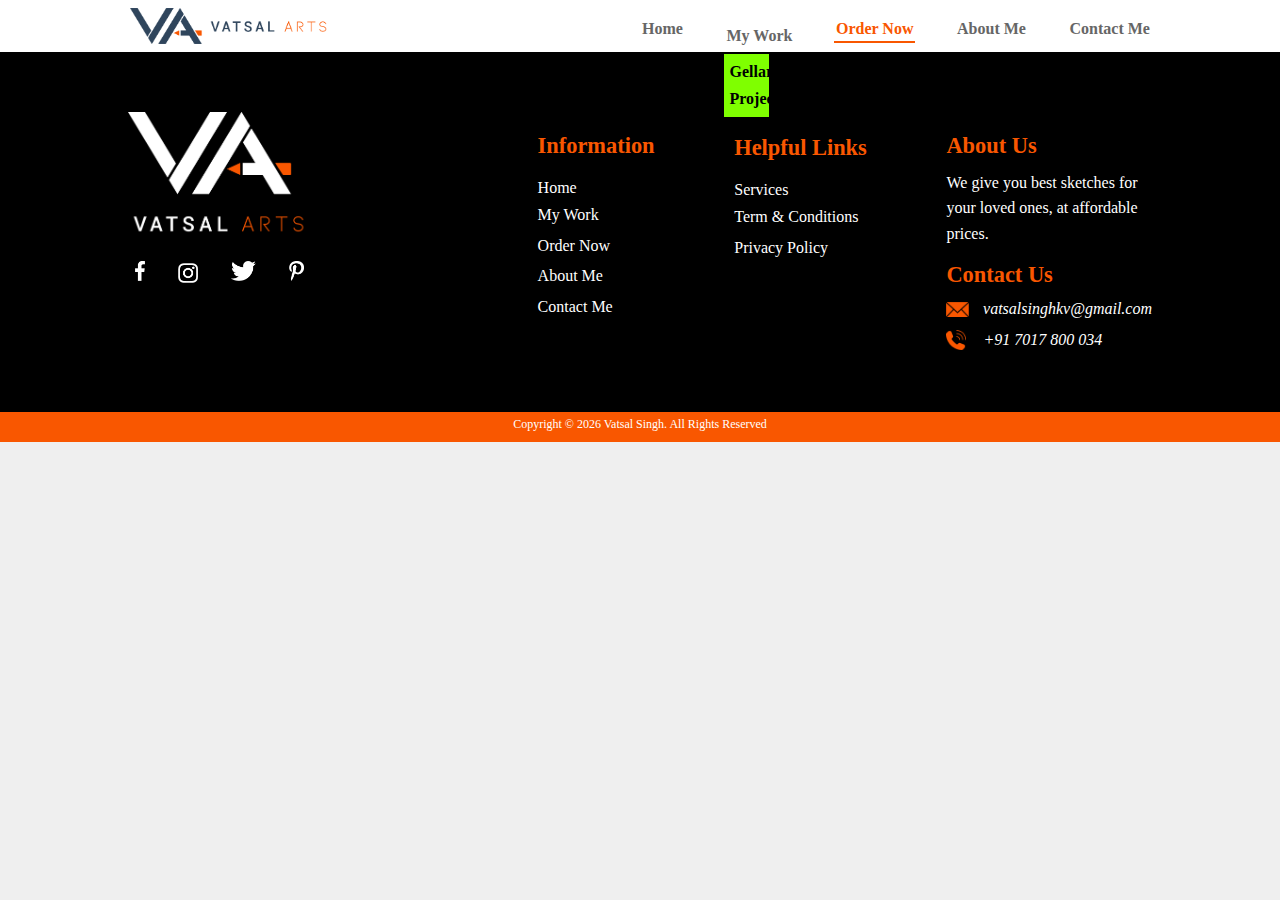
<file: shop.html>
<!DOCTYPE html>

<html>

<head>

    <title>About Me</title>

    <meta charset="utf-8">
	<meta name="description" content="Buy personalised sketches">
	<meta name="keywords" content="sketches, portrait, order sketch, order portrait, drawing, sketchartist, artist, portraitartist, sketch artist, portrait artist, auraiya">
	<meta name="author" content="Vatsal Singh">
	<meta name="viewport" content="width=device-width">


    <link rel="stylesheet" type="text/css" href="/css/global.css">
    <link rel="stylesheet" type="text/css" href="/css/shop.css">
    
</head>

<body>

    <nav>

		<div class="container">
			<a href="index.html"><img class="hlogo" alt="My Logo" src="Icons\Logo Head.png"></a>

			<ul>
				<li><a href="index.html">Home</a></li>
				<!-- <li><a href="blogs.html">Blogs</a></li> -->
				<li>
					<a href="mywork.html">My Work</a>
					<ul class="mini-nav">
						<li>Gellary</li>
						<li>Projects</li>
					</ul>
				</li>
				<li><a href="shop.html" id="active">Order Now</a></li>
				<li><a href="aboutme.html">About Me</a></li>
				<li><a href="contactme.html">Contact Me</a></li>
			</ul>

			<div class="burger">
				<div class="lines line1"></div>
				<div class="lines line2"></div>
				<div class="lines line3"></div>
			</div>
		</div>

	</nav>
    
    <footer>
		<div class="container">
			<div id="footerLogo">
				<!-- LOGO -->
				<a href="index.html"><img id="flogo" src="Icons\logo.png"></a>
				<ul class="icons">
					<li><a target="_blank" href="www.facebook.com/vatsal.arts"><img class="fb" alt="Facebook" src="Icons\facebook.png"></a></li>
					<li><a target="_blank" href="www.instagram.com/vatsal_arts"><img class="insta" alt="Instagram" src="Icons\instagram.png"></a></li>
					<li><a target="_blank" href="www.twitter.com/vatsal_arts"><img class="twitter" alt="Twitter" src="Icons\twitter.png"></a></li>
					<li><a target="_blank" href="www.pinterest.com/vatsalsinghkv"><img class="pin" alt="Pinterest" src="Icons\pinterest.png"></a></li>					
				</ul>
			</div>
			<ul id="footer_main">
				<!-- INFO -->
				<li class="link">
					<h3>Information</h3>
					<ul>
						<li><a href="index.html">Home</a></li>
						<!-- <li><a href="blogs.html">Blogs</a></li> -->
						<li><a href="mywork.html">My Work</a></li>
						<li><a href="shop.html">Order Now</a></li>
						<li><a href="aboutme.html">About Me</a></li>
						<li><a href="contactme.html">Contact Me</a></li>
					</ul>
				</li>

				<!-- HELPFUL LINKS -->
				<li class="link">
					<h3>Helpful Links</h3>
					<ul>
						<li><a href="service.html">Services</a></li>
						<li><a href="termandconditions.html">Term & Conditions</a></li>
						<li><a href="privacepolicy.html">Privacy Policy</a></li>
					</ul>
				</li>

				<!-- ABOUT & CONTACT -->
				<li class="link">
					<h3>About Us</h3>
					<p>We give you best sketches for<br>your loved ones, at affordable<br>prices.</p>

					<h3>Contact Us</h3>
					<span><img class="mssg" src="Icons/mssg.png"></span>
					<address id="mail"><a href="mailto:vatsalsinghkv@gmail.com">vatsalsinghkv@gmail.com</a></address> <br>
					<span><img class="call" src="Icons/call.png"></span>
					<address><a href="tel:+917017800034">+91 7017 800 034</a></address>
					<ul class="icons _icons">
						<li><a target="_blank" href="www.facebook.com/vatsal.arts"><img class="fb" alt="Facebook" src="Icons\fb.png"></a></li>
						<li><a target="_blank" href="www.instagram.com/vatsal_arts"><img class="insta" alt="Instagram" src="Icons\insta.png"></a></li>
						<li><a target="_blank" href="www.twitter.com/vatsal_arts"><img class="twitter" alt="Twitter" src="Icons\tw.png"></a></li>
						<li><a target="_blank" href="www.pinterest.com/vatsalsinghkv"><img class="pin" alt="Pinterest" src="Icons\pin.png"></a></li>					
					</ul>
				</li>
			</ul>
		</div>
	</footer>
	
	<div class="bottom">
		<p>Copyright © <span id="date"></span> Vatsal Singh. All Rights Reserved</p>	</div>
	
	<script src="/js/script.js"></script>
</body>

</html>
</file>
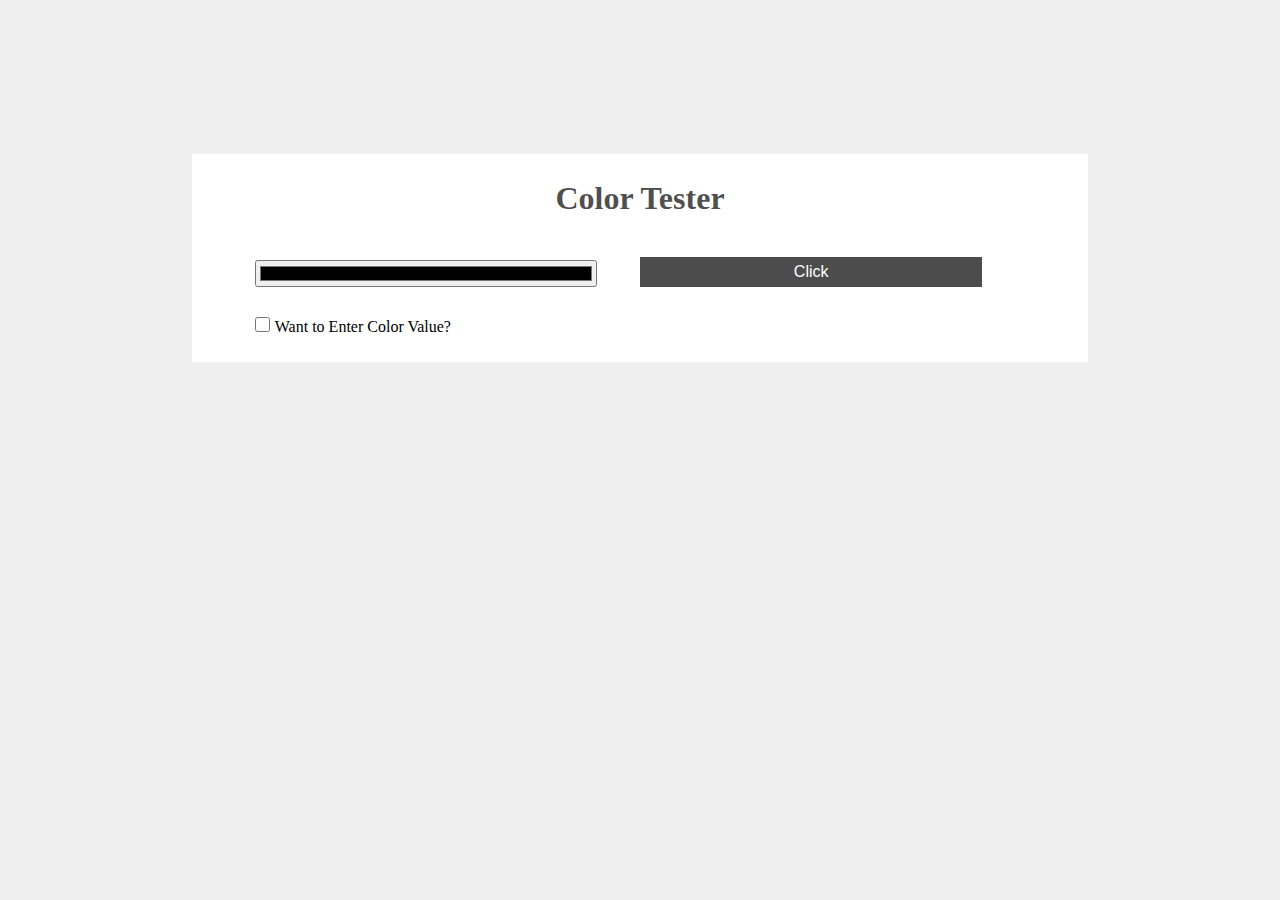
<file: Project/Colour Tester/Color Tester.html>
<!DOCTYPE html>
<html lang="en">

<head>
    <meta charset="UTF-8">
    <meta name="viewport" content="width=device-width, initial-scale=1.0">

    <link rel="stylesheet" href="Color Changer.css">
    <title>Color Changer</title>
</head>

<body>
    <div class="container">
        <h1>Color Tester</h1>
        
        <form>
            <input type="color" id="colorPicker">
            
                <input type="text" id='colorValueOption' placeholder="#123456" required>
            
            <input type="button" value="Click"><br>
        </form>

        <input type="checkbox">Want to Enter Color Value?<br>

        <h3 id="printColor"><span></span></h3>
    </div>

    <script src="Color Changer.js"></script>
</body>

</html>
</file>
<file: css/global.css>
/*##########################
		  GLOBAL
##########################*/

html {
	font-size: 16px;
}

body
{
	margin: 0;
	padding: 0;

	font-family: 'lato';
	line-height: 1.6em;

	background-color: #efefef;

	/* min-width: 438px; */
	overflow-x: hidden;
}

h1
{
	font-size: 3rem;
}

h2 {
	font-size: 2rem;
}

h3
{
	font-size: 1.4rem;
	font-weight: bold;
}

a
{
	text-decoration: none;
	color: white;
}

li
{
	list-style-type: none;
}

address {
	display: inline;
}

#mail {
	position: relative;
	bottom: 3.5px;
}

/*##########################
		  NAVBAR
##########################*/

/*	GLOBAL	*/

nav {
	background: white;	
	width: 100%;
	font-weight: bold;
}

.container {
	margin: 0 10%;
}

/*	NAVBAR	*/

.hlogo {
	width: 200px;
	padding-top: 8px;
	padding-right: 0;
}

nav ul {
	display: flex;
	flex-wrap: wrap;
	float: right;
	justify-content: space-between;
	width: 50%;
}

nav li {
	padding-left: 0;
	padding-top: 0;
}

/* burger button */

.burger {
	float: right;
	/* margin-top: 12px; */
	position: absolute;
	top: 10px;

	display: none;
	z-index: 10;

	cursor: pointer;
}

.burger .lines {
	height: 3px;
	width: 25px;
	margin: 5px;

	background-color: #2F455C;
	transition: all .2s ease-out;
}

@media (max-width:1200px) {
	nav ul {
		width: 60%;
	}
}

@media (max-width:1000px) {

	nav ul {
		float: none;
		margin-top: 3px;
		margin-bottom: 0;
		padding-bottom: 10px;
		padding-left: 0;

		justify-content: space-between;
		width: 100%;
	}

	.hlogo {
		margin: 0 35%;
		width: 180px;
	}
}

@media (max-width: 825px) {

	.container {
		margin: 0 5%;
	}

	.burger {
		right: 5%;
	}
}

@media (max-width: 730px) {

	.container {
		margin: 0 2%;
	}

	.burger {
		right: 2%;
	}

}

@media (max-width:570px) {

	nav ul {
		margin-right: 3px;
		padding-bottom: 5px;
	}
}

/* slide nav button */
@media screen and (max-width:768px) {

	body {
		overflow-x: hidden;
	}

	.hlogo {
		margin: 0;
	}

	nav ul {
		
		flex-direction: column;
		height: 95vh;
		/* width: 45%; */

		/* Another way to transform */
		width: 0;
		overflow-x: hidden;
	

		position: absolute;
		top: 44px;
		left: calc(100% - 45%);
		z-index: 10;

		background-color: #fff;
		
		align-items: center;
		justify-content: space-between;
		padding: 200px 0 250px 0;

		box-sizing: border-box;
		/* transform: translateX(100%); */
		/* display: none; */

		transition: all .35s ease-out;
	}

	/* for list to fade in */
	/* nav ul li {
		opacity: 0;
	} */

	.burger {
		display: block;
	}
}

/* add this class in nav ul 
when burger is clicked */
.burgerClicked {
	/* transform: translateX(0);	 */
	width: 45%;
	/* display: flex; */
}
/* we can't scroll down while nav is open */
.burgerCBody {
	overflow-y: hidden;
}

/* Changing Burger Sign */
.changeLine1 {
	transform: rotate(-45deg) translate(-5px,6px);
}

.changeLine2 {
	visibility: hidden;
}

.changeLine3 {
	transform: rotate(45deg) translate(-5px,-6px);}

nav a {
	color: #666;
	padding: 5px 2px;
}

nav a:hover {
	color:#F95700;
}

#active {
	color: #F95700;
	padding-bottom: 3.5px;
	border-bottom: #F95700 2px solid;
}

/*when text is selected*/
p::selection,
a::selection,
span::selection,
div::selection,
h4::selection,
h3::selection,
h2::selection,
h1::selection,
strong::selection,
address::selection,
img::selection{
	background: #F95700;
	color:white;
}



/*##########################
		  FOOTER
##########################*/

/*	FOOTER	*/

footer
{
	height:300px;
	background: #000;
	color: white;

	padding-top: 60px;
	padding-bottom: 0;
}

/*	LOGO (left)	*/

#footerLogo{
	float: left;
	width:20%;
}

#flogo
{
	height: 125px;
}

.icons
{
	display: flex;
	flex-direction: row;
	position: relative;
	right: 16%;
}

.fb,.insta, .twitter, .pin
{
	margin-right: 33px;
	height:20px;
}

/*	LINKS	*/

#footer_main
{
	display: flex;
	justify-content: center;
	justify-content: space-between;

	float: right;

	width:60%;
	height: 0;
	margin: 0;
	padding: 0;
}

@media (max-width:1200px){
	#footerLogo{
		width: 0%;
	}

	#footer_main{
		width: 65%;
	}

	.icons{
		position: relative;
		right: 36px;
	}
}

@media (max-width:1000px){
	footer{
		padding-top: 5%;
	}

	#footerLogo{
		display: none;
	}

	#footer_main{
		width: 100%;
		padding-bottom:0 ;
	}
}

.link ul
{
	padding-left: 0;
}

.link li {
	padding-top: 5px;
}

.link h3
{
	margin: 0 0 .5em 0;
	color: #F95700;
}

.link p{
	margin-top: 0;
}

/*contact*/
.mssg
{
	height:15px;
	margin-right: 10px;
}

.call
{
	height: 20px;
	margin-right: 13px;

	position: relative;
	top: 5px;
}

/*icons (right)*/
._icons{
	display: none;
	margin: 20px 0 0 40px;
	padding-bottom: 20px;
}

@media (max-width:1000px){
	._icons{
		display: flex;
	}

	footer{
		height:330px;
	}
}

@media (max-width:570px)
{
	#footer_main{
		flex-direction: column;
	}

	.link{
		margin-bottom: 50px;
	}

	footer {
		height: 750px;
	}

	.link p {
		margin-bottom: 50px;
	}

	._icons{
		margin-bottom: 0;
	}

}

/*	COPYRIGHT	*/

.bottom
{
	margin: 0;
	background: #F95700;
	text-align: center;
	color:white;
	
	font-size: 12px;
	height: 30px;
	width: 100vw;

	position: absolute;
	left:0;
	right:0;
}

.bottom p{
	margin: 0;
}
</file>
<file: css/style.css>
/*##########################
		  HEADER
##########################*/

.header {
	background: url('/Images/Header.png');
	background-size: 100%;	/*1400px*/
	background-repeat: no-repeat;

	width: 100%;
	padding-top: 100px;
	text-align: center;
	text-transform: uppercase;
	letter-spacing: 8px;
	font-family: Raleway medium ;
	color: #4D4D4D;

	margin-bottom: 0;
}

@media (max-width: 900px) {
	.header {
		background-size: 850px;
		min-width: auto;
	}
}

@media (max-width: 600px) {
	.header {
		background-position-x: -150px;
	}
}

.header h1 {
	margin:0;
	padding-top: 4%;
}

.header h2 {
	padding-top: 5.5%;
}

#hbutton {
	background: #F95700;

	font-weight: bold;
	font-size: 18px;

	border: none;
	color:white;
	height: 38px;

	vertical-align: center;
	padding: 5px 25px;
	margin:5%;

	cursor: pointer;
}

#hbutton:active {
	transform: scale(0.9);
}


@media (max-width: 1100px) {
	.header {
		padding-top: 7%;
	}

	.header h1 {
		font-size: 2.8rem;
		padding-top: 3%;
	}
	
	.header h2 {
		font-size: 1.8rem;
		padding-top: 4.5%;
		letter-spacing: auto;
	}

	#hbutton {
		font-size: 16px;
		margin: 3.5%;
	}
}

@media (max-width: 900px) {

	.header h1 {
		padding-top: 1%;
	}
	
	#hbutton {
		font-size: 14px;
		margin-bottom: 4.5%;
	}	
}

@media (max-width: 750px) {

	.header h1 {
		font-size: 2.3rem;
		padding-top: 1.5%;
	}
	
	.header h2 {
		line-height: 2rem;
		font-size: 1.5rem;
		letter-spacing: .2rem;
	}

	#hbutton {
		margin-bottom: 4.5%;
	}	
}


.heading {
	height: 100px;
	background: white;
	text-align: center;
	padding: 80px 0 20px 0;

	width: 100%;

	letter-spacing: 8px;
	text-transform: uppercase;
}

.heading h2 {
	font-weight: 300;
	margin: 0;
}

@media (max-width:1175px) {
	.heading {
		height: 70px;
		padding-top: 40px;
		padding-bottom: 0px;
	}

	.heading h2 {
		font-size: 2.3rem;
		padding-bottom: 0;
	}
}

@media (max-width:750px) {
	.heading {
		padding-top: 30px;
		height: 50px;
	}

	.heading h2 {
		font-size: 1.8rem;
	}
}

@media (max-width:580px) {
	.heading {
		/* padding-top: 20px; */
		height: 45px;
	}

	/* .heading h2 {
		font-size: 1.5rem;
	} */
}

/*##########################
		ORANGE BOX
##########################*/

.orange {
	background:#F95700;
	height: 400px;

	margin: 0;
	padding: 0 5%;
	margin-bottom: 165px;

	display: flex;
	align-items:center;
}

.orange h3 {
	margin-top: 35px;
	position: relative;
	top: -10px;
}

.orange p {
	position: relative;
	top: -25px;
}

.orange ul {
	display: flex;
	flex-direction: row;

	padding: 0 5%;

	justify-content: space-between;
	align-self: center;

	width: 100%;
}

.orange li {
	list-style: none;
	color: black;

	/* margin: 20px; */
	padding: 15px;

	text-align: center;
	background: white;

	height: 210px;
	width: 210px;

	box-shadow: -30px 30px 60px #a03601;
}

.orange img {
	height:100px;
	position: relative;
	top: 10px;
}

@media (max-width: 1300px) {

	.orange ul{
		padding: 0;
	}
}

@media (max-width: 1175px) {
	
	.orange {
		padding: 30px 0;
		height: 250px;
		margin-bottom: 145px;
	}

	.orange ul {
		padding: 0 2%;
	}	

	.orange li {
		height: 185px;
		width: 185px;

		box-shadow: -20px 20px 40px #a03601;
	}

	.orange img {
		height: 85px;
		top: 10px;
	}
}

@media (max-width: 950px) {

	.orange {
		height: 180px;
		margin-bottom: 100px;
	}

	.orange ul {
		padding: 0 1%;

	}
	
	.orange img {
		height:70px;
		top: 5px;
	}

	#firstOrangeBox {
		margin-left: 0;
	}

	.orange li {
		height: 160px;
		width: 160px;

		border-radius: 50%;
		box-shadow: none;

		margin-left: 10px;
	}

	.orange h3 {
		font-size: 1.2rem;
		margin-top: 20px;
	}
}

@media (max-width: 825px) {

	.orange {
		padding: 0;
		padding-bottom: 20px;
		margin-bottom: 5%;
		box-sizing: border-box;
		height: 250px;
	}

	.orange img {
		height:70px;
		top: 26px;
	}

	.box {
		height: 120px;
		width: 120px;

		margin: 0 auto;

		background-color: white;
		border-radius: 50%;
	}

	.orange li {
		background-color: #F95700;
		color: #fff;

		margin: auto 0;
		padding: 0;

		border-radius: 0;
	}
}

@media (max-width: 680px) {
	.orange {
		padding-bottom: 50px;
	}
}

@media (max-width: 680px) {

	.orange {
		height: 450px;
		padding: 0 8%;
		padding-top: 20px;
	}

	.orange ul {
		flex-wrap: wrap;
	}

	#lastOrangeBox {
		position: relative;
		left: 35%;
	}

	.orange li {
		margin-bottom: 50px;
	}
}

@media (max-width: 609px)
{
	#lastOrangeBox {
		position: static;
	}
}

/* @media (max-width: 538px) */


/*##########################
		  CONTENT
##########################*/

.image img {
	box-shadow: 30px 30px 60px #BFBFBF;
}

section article {
	background:white;

	height: 180px;
	width: 350px;

	padding: 15px 20px;

	position: relative;

	box-shadow: 30px 30px 60px #BFBFBF;
}

#firstBox, #thirdBox {
	right: 25px;
	top: 50px;
}

.sec2 img {
	box-shadow: -30px 30px 60px #BFBFBF;	
}

#secondBox {
	top: 50px;
	left: 25px;

	box-shadow: -30px 30px 60px #BFBFBF;
}

section article h3 {
	margin:0;
	padding-top: 2px;
}

section article p {
	padding: 0;
}

section article h5 {
	color:#F95700;

	border: solid 2px #F95700;

	text-align: center;
	width: 100px;
	padding-right: 10px;
	padding-left: 10px;
}

.sec1, .sec2, .sec3 {
	display: flex;
	justify-content: flex-start ;

	margin: 12% 0;
}

.sec2 {
	justify-content: flex-end;
}

.sec3 {
	margin-bottom: 165px;
}

/* #second_box {
	position: relative;;
	left: 650px;
} */

section a {
	color: #F95700;
	font-size: 1.2em;
}

@media (max-width: 1000px) {

	section article {
		box-shadow: 15px 15px 30px #BFBFBF;
	}

	.image img {
		box-shadow: 15px 15px 30px #BFBFBF;
	}
	
	.sec2 img {
		box-shadow: -15px 15px 30px #BFBFBF;	
	}

	#secondBox {
		box-shadow: -15px 15px 30px #BFBFBF;
	}

	.sec3 {
		margin-bottom: 100px;
	}
}

@media (max-width: 880px) {

	.image img {
		height: 300px;
	}

	.sec1, .sec2, .sec3 {
		margin: 8% 0;
	}
}

@media (max-width: 728px) {
	.image img {
		height: 250px;
	}	
}

@media (max-width: 631px) {

	section article {	
		position: static;
		height: auto;
		width: auto;

		padding-bottom:0;

		box-shadow: none;
	}

	#secondBox {
		box-shadow: none;
	}

	.image img {
		box-shadow: none;
	}
}
</file>
<file: Project/Int to Binary/style.css>
body {
    margin: 0;
    padding: 0;  

    display: flex;
    justify-content: center;
    align-items: center;
    height:  90vh;
    font-family: 'Roboto';
    text-align: center;

    background-color: #efefef;
}

h1 {
    margin-top: 0;
    font-size: 24px;
    margin-bottom: 30px;
    color: #4d4d4d;
}

.container {
    padding: 25px 5%;
    background-color: #fff;
}

h4 {
    margin-top: 35px;
    margin-bottom: 5px;
}

span {
    border-bottom: 2px solid rgb(2, 190, 17);
    padding: 3px 10px;
    margin-bottom: 0;
}

form {
    margin: 10px 0;
}

#printBinary {
    display: none;
}

input[type='number'] {
    font-size: 16px;
    width: 50%;
    margin-right: 5px;
    padding: 5px 10px;
}

input[type='button'] {
    font-size: 16px;
    font-weight: bold;

    background-color: rgb(2, 190, 17);
    color: white;

    border: none;

    padding: 7px 10px;
    width: 30%;

    transition: all .3s ;
}

input[type='button']:hover {
    cursor: pointer;
    color: white;
    background-color: rgb(10, 150, 21);
}
</file>
<file: Project/Test/style.css>
/* Global */
body {
    margin: 0;
    padding: 0;

    font-family: 'Roboto';
    font-size: 16px;

	background-color: #efefef;
	color: black;
}

ul {
    list-style-type: none;
    padding: 0;
}

ul li {
    padding: 1% 0 0 0;
}

.correct {
    font-weight: bold;
    color:#34bf49;
}

.wrong {
    color: rgb(250, 70, 89);
}

.correct, .wrong {
    padding-right: 5px;
    display: none;
}

.header {
    padding: 80px;  
}

/* .header span {
    border-bottom: #F95700 solid 2px; 
    padding-top: 5px;
} */

h1 {
    font-family:'Times New Roman', Times, serif;
    font-size: 20px;
    font-weight: bold;

    color: rgba(0, 0, 0, 0.7);

    text-align: center;
    text-transform: uppercase;
    letter-spacing: 1px;
    
    margin-top: 18px;
    margin-bottom: 0;   
}

h3 {
    font-family: 'Times New Roman', Times, serif;
    font-size: 18px;
    font-weight: 500;

    color: rgb(2, 190, 17);

    text-transform: uppercase;
    letter-spacing: 1px;
    text-align: center;

    margin-top: 10px;
    margin-bottom: 20px;
}

h5 {
    font-family: 'Roboto';
    font-size: 15px;

    color: rgba(0, 0 , 0, 0.5);

    margin-top: 30px;
    margin-bottom: 20px;  
}

/* Local */

.container {
    background: #fff;
    
    margin: 35px 10%;

    padding: 5px 20px;
    position: relative;

    box-shadow: -5px 5px 20px #9E9E9E
    /* box-shadow: -3px 3px 4px #8c8c8c;
    border-radius: 10px; */
}

@media (max-width: 950px) {

    .container {
        margin: 30px 5%;
        padding: 3px 18px;
    }

    body {
        font-size: 15px;
    }

    h1 {
        font-size: 19px;
    }

    h3 {
        font-size: 17px;
    }

    h5 {
        font-size: 14px;
    }
}

@media (max-width: 500px) {

    .container {
        margin: 20px 5%;
        padding: 1px 16px;
    }

    body {
        font-size: 14px;
    }

    h1 {
        font-size: 18px;
    }

    h3 {
        font-size: 16px;
    }

    h5 {
        font-size: 13px;
    }
}

/* QUESTION */
.container .opt {
    text-indent: 30px;
}

.container .space-1 {
    text-indent: 60px;
}

/* OPTIONS */
form {
    font-size: 15px;
    margin-top: 0;
}

form input {
    margin-right: 10px;
    color: grey;
}

/* CORRECT ANSWER */
.explaination {
    display: none;
}

.explain {
    margin-bottom: 20px;
}

/* RESULT */

#showResult {
    padding-top: 2px;
    display: none;
}

#finalRes {
    font-weight: bold;
}

/* BUTTON */
input[type='button'] {
    margin: 30px 0 15px 0;
    padding: 8px 15px;

    background-color: rgb(2, 190, 17);
    /* background-color: #F95700; */
    
    color:white;

    border: none;
}

input[type="radio"] {
    color: red;
}

input[type='button']:hover {
    cursor: pointer;
}

/* For answer */

/* .answer {
    background-color:rgba(163, 222, 131, 0.8);
    border-radius: 3px;
} */
</file>
<file: css/aboutme.css>
/* CONTENT */
body {
    background-color: white;
}

.content {
    margin: 10% 15%;
}

.main-content {
    display: flex; 

    align-items: center;
    justify-content: space-between;

    margin-bottom: 9%; /*15%*/
}

.my-pic img {
    border-radius: 50%;
    width: 280px;
    margin: 0;
}

.intro {
    width: 55%;
}

.intro h1 {
   color: #4D4D4D;
}

.intro h1 {
    color: #F95700;
    font-size: 32px;

    line-height: 40px;
}

@media (max-width: 1060px)
{
    .main-content {
        flex-direction: column;
        align-items: center;
    }

    .intro {
        width: 100%;
        text-align: center;
    }

    .intro h1 {
        margin-bottom: 5%;
    }

    .my-pic img {
        margin-bottom: 5%;
    }
}

@media (max-width: 800px)
{
    .content {
        margin-bottom: 15%;
    }

    .my-pic img {
        width: 250px;
    }
}

@media (max-width: 570px)
{
    .content {
        margin: 10% 8%;
        margin-bottom: 20%;
    }

    .my-pic img {
        width: 220px;
    }
}
</file>
<file: css/contactme.css>
/* CONTENT */

@media (max-width: 730px) {

	.container {
		margin: 0 5%;
	}

	.burger{
		 right: 5%;
	}
}

.header {
    padding: 60px 5%;
    text-align: center;

    background-image: linear-gradient(to right, violet,cyan);
    color: white;
}

section {
    margin: 0 5%;
    position: relative;
    top: -25px;   

    display: flex;
    justify-content: center;
}

section h4 {
    font-weight: bold;
}

section a {
    color: blue;
    font-weight: bold;
}

.box {
    background-color: white;

    height: 250px;
    width: 350px;

    display: flex;
    flex-direction: column;

    align-items: center;
    justify-content: center;

    box-shadow: -15px 15px 30px #BFBFBF;
}

.box-1 {
    margin-right: 15px;
    z-index: 1;
}

.box-2 {
    margin-left: 15px;
}

@media screen and (max-width: 768px) {

    .box-1 {
        margin-right: 5px;
    }
    
    .box-2 {
        margin-left: 5px;
    }
}

/* FORM */

.frm {
    display: flex;
    margin: 10% 5%;
    margin-bottom: 15%;

    justify-content: center;
}

form {
   
    width: 650px;
    padding: 35px 50px;

    background-color: white;
    box-shadow: -15px 15px 30px #BFBFBF;
    box-sizing: border-box;
}

form h3 {
    font-size: 28px;

    margin-top: 0;
    margin-bottom: 40px;

    color: #F95700;
}

label {
    font-weight: bold;
    color: #4D4D4D;
}

.name {
    display: flex;
    justify-content: space-between;
}


input, textarea {
    width: 100%;
    height: 25px;

    margin-top: 10px;

    border: none;
    border-bottom: 3px solid #BFBFBF;
}

textarea {
    height: 50px;
}

.inp {
    margin: 20px 0;
}

.name-inp{
    width: 45%;
}

.btn {
    margin-top: 30px;
    margin-bottom: 0;

    display: flex;
    justify-content: center;
}

button {
    margin: 0;
    padding: 15px;
    width: 25%;

    color: white;
    font-weight: bold;

    border: none;
    border-radius: 0;
    background-color: #F95700;
}
</file>
<file: css/mywork.css>
/*##########################
		  HEADER
##########################*/

nav {
    margin: 0;
}

#header
{
    background-color: #fff;
    height: 500px;

    position: relative;
    top: -7px;

    display: flex;
    align-items: center;
    justify-content: space-between;

    width: 100%;
}

.containerOne {
    margin: 0;
    margin-left: 10%;
}

.containerTwo {
    margin: 0;
    margin-right: 15%;
}

#my-img {
    border-radius: 50%;
    width: 250px;
    margin: 0;
}

@media screen and (max-width:768px) {
    #header {
        flex-direction: column;
        text-align: center;
        justify-content: space-around;
        padding: 20% 0;
        box-sizing: border-box;
    }
    
    .containerOne {
        order: 2;
        margin: 0;
    }
    
    .containerTwo {
        order: 1;
        margin: 0;
    }
    
    #my-img {
        width: 60%;
    }
}

h1
{
    margin: 25px 0;
    color: #F95700;
}

.header h2, .header h4
{
    margin: 0;
    color: #4D4D4D;
}

h2
{
    font-size: 28px;
    margin-bottom: 10px;
}

/*##########################
		  CONTENT
##########################*/

.mini-nav
{
    display: flex;

    flex-direction: column;
    align-items: center;

    color: #4D4D4D; 
    
    margin-top: 10px;
}

.mini-nav ul
{
    display: flex;
    justify-content: space-around;

    list-style: none;
    /* width: 30%; */
    min-width: 250px;

    padding: 0;
}

.mini-nav li
{
    cursor: pointer;
}

.content
{
    margin-top: 8%;  /*165px*/
    margin-bottom: 14%;

    display: grid;
    /* grid-template-columns: 1fr 1fr 1fr; */
    grid-template-columns: repeat(3, auto);
    grid-gap: 50px;

    grid-template-columns: repeat(auto-fit, minmax(250px, 1fr));
}

@media (max-width: 688px)
{
    .content
    {
        margin: 8% 10% 14% 10%;
    }
}

.box
{
    max-width: 400px; /*299px; */
    background-color: #fff;

    box-shadow: -15px 15px 20px #BFBFBF;
}


.box img
{
    width: 100%;
    min-width: 250px;
}

.box a
{
    text-decoration: none;
    color: black;

    padding: 0;
}

/* Inside Box */
.details
{
    padding: 10px;
    padding-top: 0;
    margin: 0;

    text-transform: uppercase;
    font-weight: bold;
}

.details h6
{
    margin: 0;
    
    position: relative;
    bottom: -5px;

    color: #4D4D4D;
}

.main-details
{
    display: flex;
    margin: 0;
    padding-top: 0;
}

.main-details h4
{
    margin: 0;
}

.project-title
{
    width: 90%;
}
</file>
<file: css/shop.css>
.mini-nav {
    background-color: chartreuse;

    display: flex;
    flex-direction: column;
    align-items: flex-start;

    padding: 5px;
}

li:nth-child(2) {
    padding-top: 2px;

    display: flex;
    flex-direction: column;
}
</file>
<file: Project/Colour Tester/Color Changer.css>
/* Global */
body {
    margin: 0;
    padding: 0;

    font-family: 'Roboto';
    font-size: 16px;

	background-color: #efefef;
	color: black;
}

h1 {
    font-family:'Roboto';
    /* font-size: 20px; */
    font-weight: bold;
    text-align: center;

    color: rgba(0, 0, 0, 0.7);
    
    /* margin-top: 18px; */
    margin-bottom: 0;   
}

h3 {
    font-family: 'Roboto';

    color: rgb(2, 190, 17);

    text-align: center;

    margin-top: 20px;
    margin-bottom: 20px;
}

/* Local */

.container {
    background: #fff;

    margin: 12% 15%;
    padding: 5px 20px;

    /* box-shadow: -15px 20px 25px #9E9E9E; */
}

#printColor {
    display: none;
    margin-top: 5px;
}

#printColor span {
    padding: 2px 20px;
    border: 2px solid;
}

form {
    padding: 0;
    display: flex;
}

#colorValueOption {
    display: none;    
}

input[type="checkbox"] {
    width: 15px;
    height:15px;
    
    margin: 30px 5px 25px 5%;
}

#colorPicker, input[type="text"] {
    width: 50px;
    margin: 0 2.5% 0 5%;
    width: 40%;
}

#colorPicker {
    margin-top: 43px;
}

input[type="text"] {
    margin-top: 40px;
    height: 22px;

    padding-bottom: 5px;

    font-size: 18px;

    border: none;
    border-bottom: 3px solid green;
}

/* BUTTON */
input[type='button'] {
    margin: 40px 5% 0 2.5%;
    padding: 6px 15px;

    font-size: 16px;
    width: 40%;

    float: right;
    
    /* background-color: rgb(2, 190, 17); */
    background-color: rgba(0, 0, 0, 0.7);
    /* background-color: #F95700; */
    
    color:white;
    border: none;
}

input[type='button']:hover {
    cursor: pointer;
    font-weight: bold;
}

/* RESPONSIVE */

@media (max-width: 650px) {

    body {
        font-size: 14px;
    }
    
    h1 {
        font-size: 28px;
        margin-top: 20px;
    }

}

@media (max-width: 520px) {

    .container {
        background: #fff;
    
        margin: 5%;
        padding: 3x 15px;

        height: 100%;    
        /* box-shadow: -15px 20px 25px #9E9E9E; */
    }

    body {
        font-size: 14px;
    }
    
    h1 {
        font-size: 26px;
        margin-top: 10px;
    }
}
</file>
